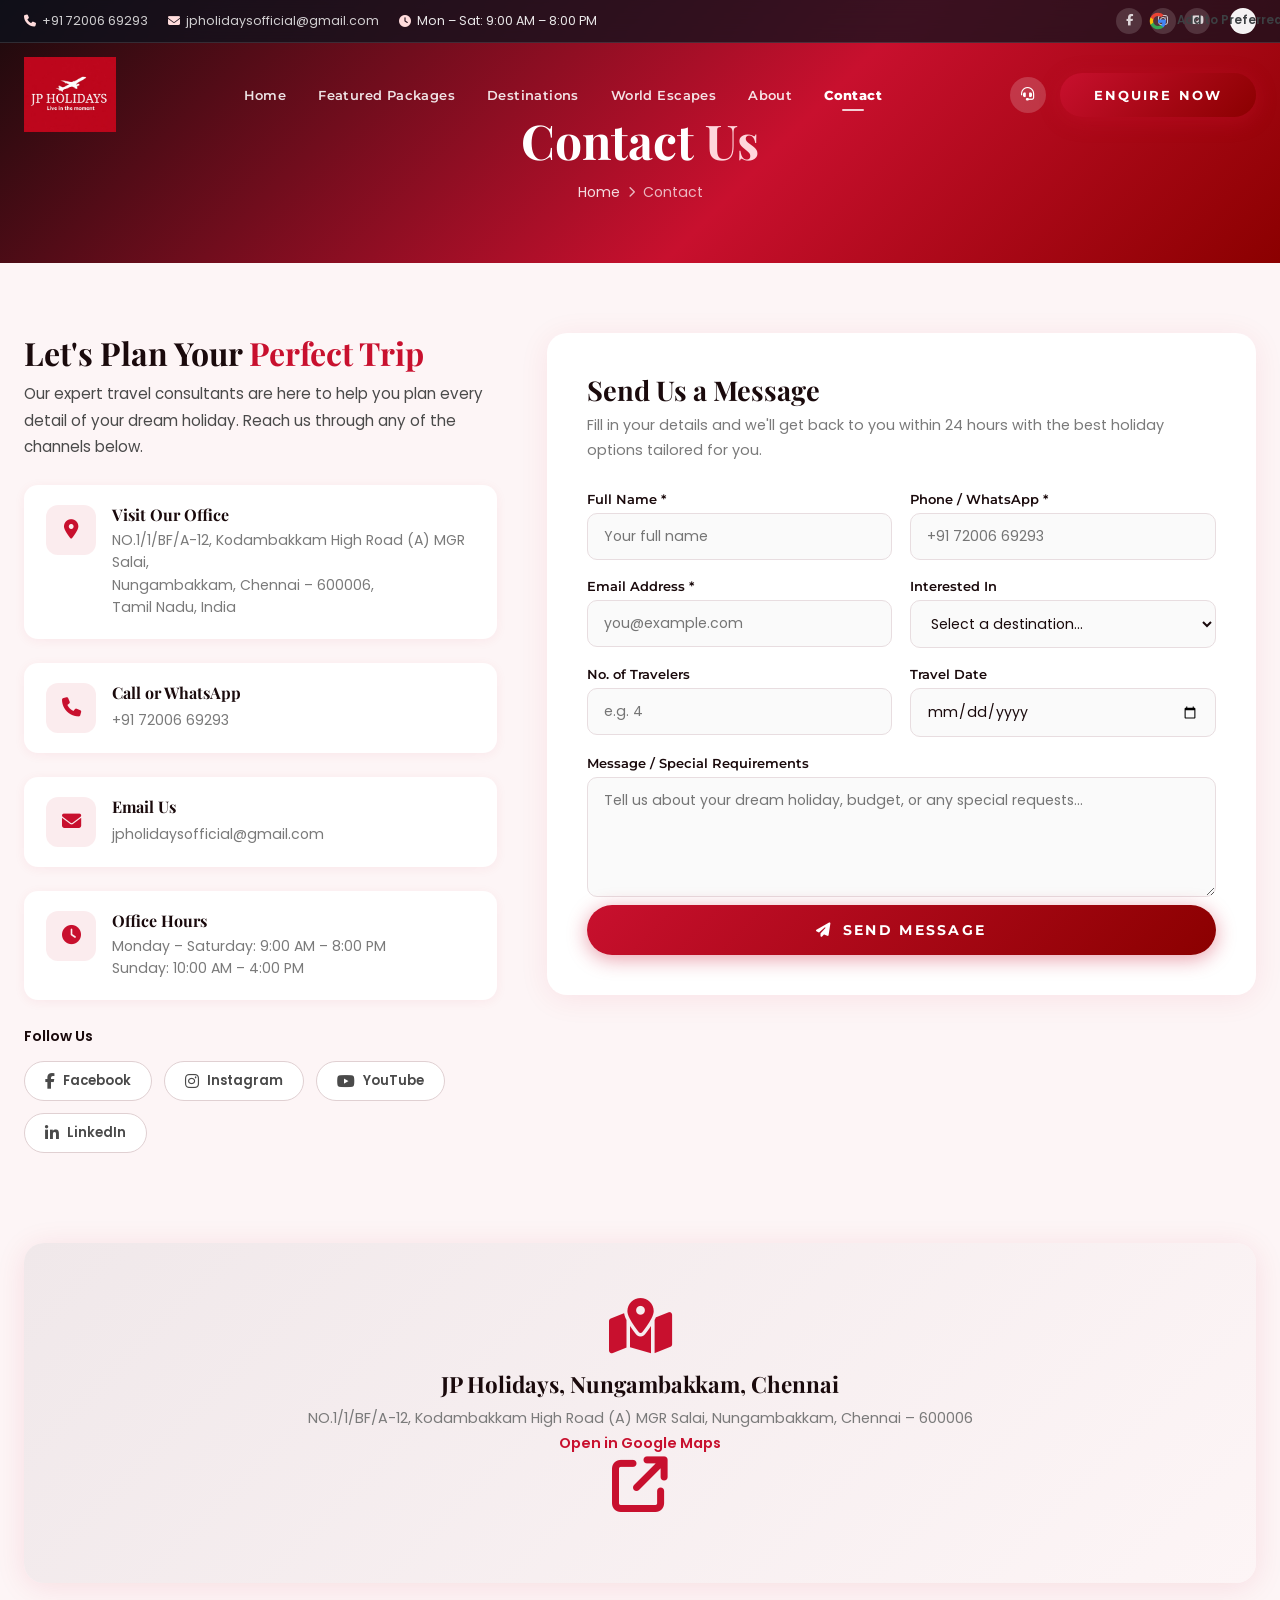
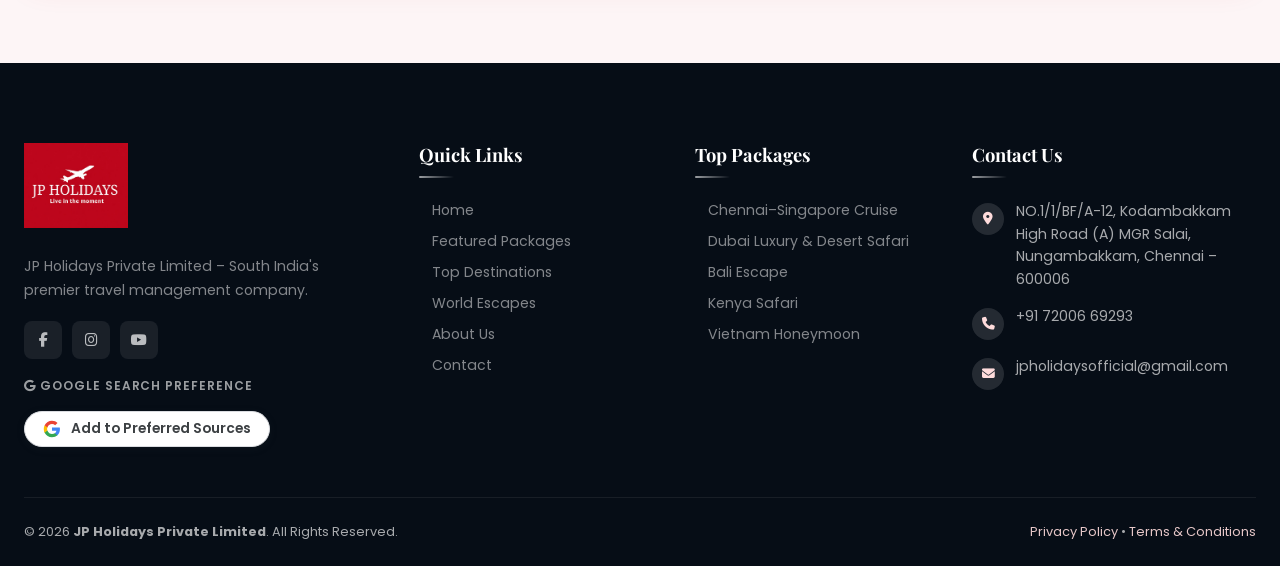
<file: contact.html>
<!DOCTYPE html>
<html lang="en">
<head>
  <meta charset="UTF-8">
  <meta name="viewport" content="width=device-width, initial-scale=1.0">
  <title>Contact JP Holidays | Book Your Dream Holiday</title>
  <meta name="description" content="Contact JP Holidays – South India's premier travel agency. Call, WhatsApp, or fill our enquiry form to plan your perfect holiday today.">
  <meta name="keywords" content="Contact JP Holidays, travel agency Chennai phone, holiday package enquiry, JP Holidays address">

  <!-- Google Search Central / Search Console & Indexing -->
  <meta name="robots" content="index, follow, max-snippet:-1, max-image-preview:large, max-video-preview:-1">
  <link rel="canonical" href="https://jpholidays.co.in/contact.html">

  <!-- Open Graph / Facebook -->
  <meta property="og:type" content="website">
  <meta property="og:url" content="https://jpholidays.co.in/contact.html">
  <meta property="og:title" content="Contact JP Holidays | Book Your Dream Holiday">
  <meta property="og:description" content="Contact JP Holidays – South India's premier travel agency. Call, WhatsApp, or fill our enquiry form to plan your perfect holiday today.">
  <meta property="og:image" content="https://jpholidays.co.in/logo.png">
  <meta property="og:site_name" content="JP Holidays">

  <!-- Twitter Card -->
  <meta name="twitter:card" content="summary_large_image">
  <meta name="twitter:url" content="https://jpholidays.co.in/contact.html">
  <meta name="twitter:title" content="Contact JP Holidays | Book Your Dream Holiday">
  <meta name="twitter:description" content="Contact JP Holidays – South India's premier travel agency. Call, WhatsApp, or fill our enquiry form to plan your perfect holiday today.">
  <meta name="twitter:image" content="https://jpholidays.co.in/logo.png">

  <!-- Favicon & App Icons (Google uses these for search result logo) -->
  <link rel="icon" type="image/png" sizes="32x32" href="logo.png">
  <link rel="icon" type="image/png" sizes="16x16" href="logo.png">
  <link rel="apple-touch-icon" sizes="180x180" href="logo.png">
  <link rel="shortcut icon" href="logo.png">
  <meta name="msapplication-TileImage" content="https://jpholidays.co.in/logo.png">
  <meta name="msapplication-TileColor" content="#C8102E">
  <meta name="theme-color" content="#C8102E">
  <link rel="preconnect" href="https://fonts.googleapis.com">
  <link rel="preconnect" href="https://fonts.gstatic.com" crossorigin>
  <link href="https://fonts.googleapis.com/css2?family=Montserrat:wght@600;700;800&family=Playfair+Display:ital,wght@0,500;0,600;0,700;1,400&family=Poppins:wght@300;400;500;600;700&display=swap" rel="stylesheet">
  <link rel="stylesheet" href="https://cdnjs.cloudflare.com/ajax/libs/font-awesome/6.5.1/css/all.min.css">
  <link rel="stylesheet" href="style.css?v=5.2">

  <!-- Google Search Central Structured Data: BreadcrumbList & ContactPage -->
  <script type="application/ld+json">
  {
    "@context": "https://schema.org",
    "@type": "BreadcrumbList",
    "itemListElement": [
      {
        "@type": "ListItem",
        "position": 1,
        "name": "Home",
        "item": "https://jpholidays.co.in/"
      },
      {
        "@type": "ListItem",
        "position": 2,
        "name": "Contact Us",
        "item": "https://jpholidays.co.in/contact.html"
      }
    ]
  }
  </script>
  <script type="application/ld+json">
  {
    "@context": "https://schema.org",
    "@type": "ContactPage",
    "name": "Contact JP Holidays",
    "description": "Contact JP Holidays for custom tour packages, flights, hotel bookings, and international holiday packages.",
    "url": "https://jpholidays.co.in/contact.html",
    "mainEntity": {
      "@type": "TravelAgency",
      "name": "JP Holidays",
      "telephone": "+917200669293",
      "email": "jpholidaysofficial@gmail.com",
      "address": {
        "@type": "PostalAddress",
        "streetAddress": "NO.1/1/BF/A-12, Kodambakkam High Road (A) MGR Salai, Nungambakkam",
        "addressLocality": "Chennai",
        "addressRegion": "Tamil Nadu",
        "postalCode": "600006",
        "addressCountry": "IN"
      },
      "openingHoursSpecification": [
        {
          "@type": "OpeningHoursSpecification",
          "dayOfWeek": ["Monday", "Tuesday", "Wednesday", "Thursday", "Friday", "Saturday"],
          "opens": "09:00",
          "closes": "20:00"
        },
        {
          "@type": "OpeningHoursSpecification",
          "dayOfWeek": "Sunday",
          "opens": "10:00",
          "closes": "16:00"
        }
      ]
    }
  }
  </script>

  <!-- Google Preferred Sources / Google Publisher Script -->
  <script async src="https://news.google.com/swg/js/v1/publisher.js"></script>
  <style>
    .page-banner { background: linear-gradient(135deg, #1A0A0C 0%, #C8102E 60%, #8B0000 100%); padding: 110px 0 60px; text-align: center; position: relative; overflow: hidden; }
    .page-banner::before { content: ''; position: absolute; inset: 0; background: url('https://images.unsplash.com/photo-1512453979798-5ea266f8880c?auto=format&fit=crop&w=1920&q=30') center/cover no-repeat; opacity: 0.12; }
    .page-banner h1 { font-size: 3rem; color: #fff; position: relative; font-family: 'Playfair Display', serif; margin-bottom: 12px; }
    .page-banner h1 span { color: #FFD6DC; }
    .breadcrumb { display: flex; align-items: center; justify-content: center; gap: 8px; color: rgba(255,255,255,0.7); font-size: 0.88rem; position: relative; }
    .breadcrumb a { color: rgba(255,255,255,0.85); }
    .breadcrumb i { font-size: 0.7rem; }

    @media (max-width: 768px) {
      .page-banner { padding: 85px 0 35px; }
      .page-banner h1 { font-size: 2rem; }
    }

    .contact-page { padding: 70px 0 90px; background: #FDF5F6; }
    .contact-layout { display: grid; grid-template-columns: 1fr 1.5fr; gap: 50px; align-items: start; }
    @media (max-width: 900px) { .contact-layout { grid-template-columns: 1fr; gap: 35px; } }
    @media (max-width: 768px) { .contact-page { padding: 45px 0 65px; } }

    /* Info Side */
    .contact-info-panel { display: flex; flex-direction: column; gap: 24px; }
    .contact-info-panel h2 { font-family: 'Playfair Display', serif; font-size: 2rem; color: #1A0A0C; margin-bottom: 8px; }
    .contact-info-panel h2 span { color: #C8102E; }
    .contact-info-panel > p { color: #7A7A7A; font-size: 0.95rem; line-height: 1.75; margin-bottom: 10px; }
    .contact-info-card { display: flex; align-items: flex-start; gap: 16px; background: #fff; border-radius: 14px; padding: 20px 22px; box-shadow: 0 2px 12px rgba(200,16,46,0.06); transition: transform 0.25s; }
    .contact-info-card:hover { transform: translateY(-4px); box-shadow: 0 8px 28px rgba(200,16,46,0.12); }
    .contact-info-icon { width: 50px; height: 50px; background: rgba(200,16,46,0.08); border-radius: 12px; display: flex; align-items: center; justify-content: center; flex-shrink: 0; }
    .contact-info-icon i { font-size: 1.2rem; color: #C8102E; }
    .contact-info-text h4 { font-family: 'Playfair Display', serif; font-size: 1rem; color: #1A0A0C; margin-bottom: 4px; }
    .contact-info-text p, .contact-info-text a { font-size: 0.88rem; color: #7A7A7A; line-height: 1.6; }
    .contact-info-text a:hover { color: #C8102E; }

    /* Social row */
    .contact-socials { display: flex; gap: 12px; flex-wrap: wrap; }
    .social-btn { display: flex; align-items: center; gap: 8px; padding: 9px 20px; border-radius: 50px; font-size: 0.82rem; font-weight: 600; transition: all 0.25s; border: 1.5px solid #e0d0d2; background: #fff; color: #4A4A4A; }
    .social-btn:hover { background: #C8102E; color: #fff; border-color: #C8102E; }
    .social-btn i { font-size: 1rem; }

    /* Form panel */
    .contact-form-panel { background: #fff; border-radius: 20px; padding: 40px; box-shadow: 0 4px 30px rgba(200,16,46,0.08); }
    @media (max-width: 768px) { .contact-form-panel { padding: 22px; border-radius: 16px; } }
    .contact-form-panel h3 { font-family: 'Playfair Display', serif; font-size: 1.7rem; color: #1A0A0C; margin-bottom: 6px; }
    .contact-form-panel > p { color: #7A7A7A; font-size: 0.9rem; margin-bottom: 28px; }
    .cf-grid { display: grid; grid-template-columns: 1fr 1fr; gap: 18px; }
    @media (max-width: 600px) { .cf-grid { grid-template-columns: 1fr; gap: 14px; } }
    .cf-group { display: flex; flex-direction: column; gap: 6px; }
    .cf-group.full { grid-column: 1 / -1; }
    .cf-group label { font-size: 0.82rem; font-weight: 600; color: #1A0A0C; font-family: 'Montserrat', sans-serif; }
    .cf-group input, .cf-group select, .cf-group textarea {
      border: 1.5px solid #e8dde0; border-radius: 10px; padding: 12px 16px;
      font-family: 'Poppins', sans-serif; font-size: 0.88rem; color: #1A0A0C;
      background: #FAFAFA; outline: none; transition: border-color 0.25s, box-shadow 0.25s;
      width: 100%;
    }
    .cf-group input:focus, .cf-group select:focus, .cf-group textarea:focus {
      border-color: #C8102E; box-shadow: 0 0 0 3px rgba(200,16,46,0.1);
    }
    .cf-group textarea { resize: vertical; min-height: 120px; }
    .cf-submit { margin-top: 8px; width: 100%; justify-content: center; font-size: 0.9rem; padding: 16px; }
    .form-success { display: none; text-align: center; padding: 30px; background: rgba(200,16,46,0.05); border-radius: 12px; border: 1px solid rgba(200,16,46,0.2); margin-top: 16px; }
    .form-success i { font-size: 2.5rem; color: #C8102E; display: block; margin-bottom: 12px; }
    .form-success h4 { font-family: 'Playfair Display', serif; font-size: 1.2rem; color: #1A0A0C; margin-bottom: 6px; }
    .form-success p { color: #7A7A7A; font-size: 0.9rem; }

    /* Map placeholder */
    .map-section { padding: 0 0 80px; background: #FDF5F6; }
    .map-wrap { border-radius: 20px; overflow: hidden; height: 340px; box-shadow: 0 4px 30px rgba(200,16,46,0.1); background: linear-gradient(135deg, #f0e8ea 0%, #fdf5f6 100%); display: flex; align-items: center; justify-content: center; }
    @media (max-width: 768px) { .map-wrap { height: 250px; } .map-section { padding: 0 0 50px; } }
    .map-placeholder { text-align: center; color: #7A7A7A; }
    .map-placeholder i { font-size: 3.5rem; color: #C8102E; margin-bottom: 16px; display: block; }
    .map-placeholder h3 { font-family: 'Playfair Display', serif; font-size: 1.4rem; color: #1A0A0C; margin-bottom: 8px; }
    .map-placeholder p { font-size: 0.9rem; }
    .map-placeholder a { color: #C8102E; font-weight: 600; }
  </style>
</head>
<body>

  <header id="header">
    <div class="top-bar">
      <div class="container">
        <div class="top-bar-left">
          <a href="tel:+917200669293"><i class="fa-solid fa-phone"></i> +91 72006 69293</a>
          <a href="mailto:jpholidaysofficial@gmail.com"><i class="fa-solid fa-envelope"></i> jpholidaysofficial@gmail.com</a>
          <span><i class="fa-solid fa-clock"></i> Mon – Sat: 9:00 AM – 8:00 PM</span>
        </div>
        <div class="top-bar-right">
          <a href="#" aria-label="Facebook"><i class="fa-brands fa-facebook-f"></i></a>
          <a href="#" aria-label="Instagram"><i class="fa-brands fa-instagram"></i></a>
          <a href="#" aria-label="YouTube"><i class="fa-brands fa-youtube"></i></a>
          <div class="top-bar-google-pref">
            <a href="https://www.google.com/preferences/source?q=https%3A%2F%2Fjpholidays.co.in" target="_blank" rel="noopener noreferrer" class="google-preferred-source-badge" title="Add JP Holidays to Google Preferred Sources">
              <svg class="google-g-icon" viewBox="0 0 24 24">
                <path fill="#4285F4" d="M22.56 12.25c0-.78-.07-1.53-.2-2.25H12v4.26h5.92c-.26 1.37-1.04 2.53-2.21 3.31v2.77h3.57c2.08-1.92 3.28-4.74 3.28-8.09z"/>
                <path fill="#34A853" d="M12 23c2.97 0 5.46-.98 7.28-2.66l-3.57-2.77c-.98.66-2.23 1.06-3.71 1.06-2.86 0-5.29-1.93-6.16-4.53H2.18v2.84C3.99 20.53 7.7 23 12 23z"/>
                <path fill="#FBBC05" d="M5.84 14.09c-.22-.66-.35-1.36-.35-2.09s.13-1.43.35-2.09V7.06H2.18C1.43 8.55 1 10.22 1 12s.43 3.45 1.18 4.94l2.85-2.22.81-.63z"/>
                <path fill="#EA4335" d="M12 5.38c1.62 0 3.06.56 4.21 1.64l3.15-3.15C17.45 2.09 14.97 1 12 1 7.7 1 3.99 3.47 2.18 7.06l3.66 2.84c.87-2.6 3.3-4.52 6.16-4.52z"/>
              </svg>
              <span>Add to Preferred Sources</span>
            </a>
          </div>
        </div>
      </div>
    </div>
    <div class="header-nav-wrapper">
      <div class="container">
        <div class="header-main">
          <a href="index.html" class="brand-logo"><img src="logo.png" alt="JP Holidays" class="site-logo-img"></a>
          <nav class="main-nav">
            <a href="index.html">Home</a>
            <a href="packages.html">Featured Packages</a>
            <a href="destinations.html">Destinations</a>
            <a href="world-escapes.html">World Escapes</a>
            <a href="about.html">About</a>
            <a href="contact.html" class="active">Contact</a>
          </nav>
          <div class="header-cta">
            <div class="header-phone"><i class="fa-solid fa-headset"></i></div>
            <button type="button" class="btn btn-primary open-enquiry-btn" data-place="Custom / Other Destination">Enquire Now</button>
            <button class="mobile-toggle" aria-label="Toggle navigation"><span></span><span></span><span></span></button>
          </div>
        </div>
      </div>
    </div>
  </header>

  <section class="page-banner">
    <div class="container">
      <h1>Contact <span>Us</span></h1>
      <div class="breadcrumb"><a href="index.html">Home</a><i class="fa-solid fa-chevron-right"></i><span>Contact</span></div>
    </div>
  </section>

  <section class="contact-page">
    <div class="container">
      <div class="contact-layout">

        <!-- Left Info Panel -->
        <div class="contact-info-panel">
          <div>
            <h2>Let's Plan Your <span>Perfect Trip</span></h2>
            <p>Our expert travel consultants are here to help you plan every detail of your dream holiday. Reach us through any of the channels below.</p>
          </div>

          <div class="contact-info-card">
            <div class="contact-info-icon"><i class="fa-solid fa-location-dot"></i></div>
            <div class="contact-info-text">
              <h4>Visit Our Office</h4>
              <p>NO.1/1/BF/A-12, Kodambakkam High Road (A) MGR Salai,<br>Nungambakkam, Chennai – 600006,<br>Tamil Nadu, India</p>
            </div>
          </div>

          <div class="contact-info-card">
            <div class="contact-info-icon"><i class="fa-solid fa-phone"></i></div>
            <div class="contact-info-text">
              <h4>Call or WhatsApp</h4>
              <a href="tel:+917200669293">+91 72006 69293</a>
            </div>
          </div>

          <div class="contact-info-card">
            <div class="contact-info-icon"><i class="fa-solid fa-envelope"></i></div>
            <div class="contact-info-text">
              <h4>Email Us</h4>
              <a href="mailto:jpholidaysofficial@gmail.com">jpholidaysofficial@gmail.com</a>
            </div>
          </div>

          <div class="contact-info-card">
            <div class="contact-info-icon"><i class="fa-solid fa-clock"></i></div>
            <div class="contact-info-text">
              <h4>Office Hours</h4>
              <p>Monday – Saturday: 9:00 AM – 8:00 PM<br>Sunday: 10:00 AM – 4:00 PM</p>
            </div>
          </div>

          <div>
            <p style="font-weight:600;margin-bottom:12px;color:#1A0A0C;font-size:0.9rem;">Follow Us</p>
            <div class="contact-socials">
              <a href="#" class="social-btn"><i class="fa-brands fa-facebook-f"></i> Facebook</a>
              <a href="#" class="social-btn"><i class="fa-brands fa-instagram"></i> Instagram</a>
              <a href="#" class="social-btn"><i class="fa-brands fa-youtube"></i> YouTube</a>
              <a href="#" class="social-btn"><i class="fa-brands fa-linkedin-in"></i> LinkedIn</a>
            </div>
          </div>
        </div>

        <!-- Right Form Panel -->
        <div class="contact-form-panel">
          <h3>Send Us a Message</h3>
          <p>Fill in your details and we'll get back to you within 24 hours with the best holiday options tailored for you.</p>
          <form id="contactForm" onsubmit="handleContactSubmit(event)">
            <div class="cf-grid">
              <div class="cf-group">
                <label for="cf-name">Full Name *</label>
                <input type="text" id="cf-name" placeholder="Your full name" required>
              </div>
              <div class="cf-group">
                <label for="cf-phone">Phone / WhatsApp *</label>
                <input type="tel" id="cf-phone" placeholder="+91 72006 69293" required>
              </div>
              <div class="cf-group">
                <label for="cf-email">Email Address *</label>
                <input type="email" id="cf-email" placeholder="you@example.com" required>
              </div>
              <div class="cf-group">
                <label for="cf-dest">Interested In</label>
                <select id="cf-dest">
                  <option value="">Select a destination...</option>
                  <option>Premium Shirdi Spiritual Journey</option>
                  <option>Vietnam Grand Escape</option>
                  <option>Hong Kong + Macau + Pattaya (6N/7D)</option>
                  <option>Lakshadweep Island Escape</option>
                  <option>Malaysia Family Escape</option>
                  <option>Dubai Family Escape 2026</option>
                  <option>Azerbaijan Group Tour (We Love Baku)</option>
                  <option>Singapore &amp; Kuala Lumpur Escape</option>
                  <option>Munnar Hill Escape</option>
                  <option>Vagamon Group Escape 2026</option>
                  <option>Valparai Group Escape</option>
                  <option>Maldives Year-End Special</option>
                  <option>Sacred Pilgrimage (Varanasi - Ayodhya - Gaya)</option>
                  <option>Japan Golden Route 2026</option>
                  <option>Spain &amp; Portugal Escape</option>
                  <option>Phuket Escape 5-Star Luxury</option>
                  <option>Kuala Lumpur Girls' Getaway</option>
                  <option>The Grand Kashmir &amp; Vaishno Devi Katra Tour</option>
                  <option>Singapore • Malaysia • Vietnam Family Escape</option>
                  <option>Luxury Char Dham Heli Yatra</option>
                  <option>Majestic Meghalaya Tour</option>
                  <option>Andaman Island Escape – Standard (Sundazee + Silver Pearl)</option>
                  <option>Andaman Island Escape – Elite (TSG Blue + TSG Auro)</option>
                  <option>Bhutan Himalayan Escape</option>
                  <option>Finland &amp; Norway Arctic Luxury</option>
                  <option>Chennai – Singapore Cruise</option>
                  <option>Dubai Luxury &amp; Desert Safari</option>
                  <option>Bali Escape</option>
                  <option>Kenya Safari</option>
                  <option>Vietnam Honeymoon</option>
                  <option>Maldives Resort</option>
                  <option>Hong Kong &amp; Macau Special</option>
                  <option>Custom Holiday Package</option>
                </select>
              </div>
              <div class="cf-group">
                <label for="cf-adults">No. of Travelers</label>
                <input type="number" id="cf-adults" min="1" placeholder="e.g. 4">
              </div>
              <div class="cf-group">
                <label for="cf-date">Travel Date</label>
                <input type="date" id="cf-date">
              </div>
              <div class="cf-group full">
                <label for="cf-msg">Message / Special Requirements</label>
                <textarea id="cf-msg" placeholder="Tell us about your dream holiday, budget, or any special requests..."></textarea>
              </div>
            </div>
            <button type="submit" class="btn btn-primary cf-submit"><i class="fa-solid fa-paper-plane"></i> Send Message</button>
          </form>
          <div class="form-success" id="formSuccess">
            <i class="fa-solid fa-circle-check"></i>
            <h4>Message Sent Successfully!</h4>
            <p>Thank you for reaching out. Our travel expert will contact you within 24 hours with a personalized holiday plan.</p>
          </div>
        </div>

      </div>
    </div>
  </section>

  <!-- Map Section -->
  <section class="map-section">
    <div class="container">
      <div class="map-wrap">
        <div class="map-placeholder">
          <i class="fa-solid fa-map-location-dot"></i>
          <h3>JP Holidays, Nungambakkam, Chennai</h3>
          <p>NO.1/1/BF/A-12, Kodambakkam High Road (A) MGR Salai, Nungambakkam, Chennai – 600006<br>
          <a href="https://maps.google.com" target="_blank">Open in Google Maps <i class="fa-solid fa-arrow-up-right-from-square"></i></a></p>
        </div>
      </div>
    </div>
  </section>

  <footer class="footer">
    <div class="container">
      <div class="footer-grid">
        <div class="footer-col footer-about">
          <a href="index.html" class="brand-logo" style="display:inline-block;margin-bottom:20px;"><img src="logo.png" alt="JP Holidays" class="site-logo-img footer-logo"></a>
          <p>JP Holidays Private Limited – South India's premier travel management company.</p>
          <div class="footer-social">
            <a href="#" aria-label="Facebook"><i class="fa-brands fa-facebook-f"></i></a>
            <a href="#" aria-label="Instagram"><i class="fa-brands fa-instagram"></i></a>
            <a href="#" aria-label="YouTube"><i class="fa-brands fa-youtube"></i></a>
          </div>
          <div class="footer-google-pref">
            <span class="pref-label"><i class="fa-brands fa-google"></i> Google Search Preference</span>
            <div google-add-preferred-source-btn data-theme="light"></div>
            <a href="https://www.google.com/preferences/source?q=https%3A%2F%2Fjpholidays.co.in" target="_blank" rel="noopener noreferrer" class="google-preferred-source-badge" title="Add JP Holidays to Google Preferred Sources">
              <svg class="google-g-icon" viewBox="0 0 24 24">
                <path fill="#4285F4" d="M22.56 12.25c0-.78-.07-1.53-.2-2.25H12v4.26h5.92c-.26 1.37-1.04 2.53-2.21 3.31v2.77h3.57c2.08-1.92 3.28-4.74 3.28-8.09z"/>
                <path fill="#34A853" d="M12 23c2.97 0 5.46-.98 7.28-2.66l-3.57-2.77c-.98.66-2.23 1.06-3.71 1.06-2.86 0-5.29-1.93-6.16-4.53H2.18v2.84C3.99 20.53 7.7 23 12 23z"/>
                <path fill="#FBBC05" d="M5.84 14.09c-.22-.66-.35-1.36-.35-2.09s.13-1.43.35-2.09V7.06H2.18C1.43 8.55 1 10.22 1 12s.43 3.45 1.18 4.94l2.85-2.22.81-.63z"/>
                <path fill="#EA4335" d="M12 5.38c1.62 0 3.06.56 4.21 1.64l3.15-3.15C17.45 2.09 14.97 1 12 1 7.7 1 3.99 3.47 2.18 7.06l3.66 2.84c.87-2.6 3.3-4.52 6.16-4.52z"/>
              </svg>
              <span>Add to Preferred Sources</span>
            </a>
          </div>
        </div>
        <div class="footer-col">
          <h4>Quick Links</h4>
          <ul>
            <li><a href="index.html">Home</a></li>
            <li><a href="packages.html">Featured Packages</a></li>
            <li><a href="destinations.html">Top Destinations</a></li>
            <li><a href="world-escapes.html">World Escapes</a></li>
            <li><a href="about.html">About Us</a></li>
            <li><a href="contact.html">Contact</a></li>
          </ul>
        </div>
        <div class="footer-col">
          <h4>Top Packages</h4>
          <ul>
            <li><a href="packages.html">Chennai–Singapore Cruise</a></li>
            <li><a href="packages.html">Dubai Luxury &amp; Desert Safari</a></li>
            <li><a href="world-escapes.html">Bali Escape</a></li>
            <li><a href="world-escapes.html">Kenya Safari</a></li>
            <li><a href="world-escapes.html">Vietnam Honeymoon</a></li>
          </ul>
        </div>
        <div class="footer-col footer-contact">
          <h4>Contact Us</h4>
          <ul>
            <li><i class="fa-solid fa-location-dot"></i><span>NO.1/1/BF/A-12, Kodambakkam High Road (A) MGR Salai, Nungambakkam, Chennai – 600006</span></li>
            <li><i class="fa-solid fa-phone"></i><span>+91 72006 69293</span></li>
            <li><i class="fa-solid fa-envelope"></i><span>jpholidaysofficial@gmail.com</span></li>
          </ul>
        </div>
      </div>
      <div class="footer-bottom">
        <div>&copy; 2026 <strong>JP Holidays Private Limited</strong>. All Rights Reserved.</div>
        <div><a href="#">Privacy Policy</a> &bull; <a href="#">Terms & Conditions</a></div>
      </div>
    </div>
  </footer>

  <button class="back-to-top" aria-label="Back to top"><i class="fa-solid fa-arrow-up"></i></button>
  <script src="script.js?v=5.2"></script>
  <script>
    function handleContactSubmit(e) {
      e.preventDefault();
      const name      = document.getElementById('cf-name').value.trim();
      const phone     = document.getElementById('cf-phone').value.trim();
      const email     = document.getElementById('cf-email').value.trim();
      const destRaw   = document.getElementById('cf-dest').value.trim();
      const travelers = document.getElementById('cf-adults').value.trim();
      const date      = document.getElementById('cf-date').value.trim();
      const msg       = document.getElementById('cf-msg').value.trim();

      // Strip any price / currency text before sending to admin (e.g. "₹76,340", "USD 2,250")
      const dest = destRaw
        .replace(/\s*[-–—|]\s*(?:₹|rs\.?|inr|usd|\$)\s*[\d,.]+/gi, '')
        .replace(/\(\s*(?:₹|rs\.?|inr|usd|\$)\s*[\d,.]+\s*\|\s*/gi, '(')
        .replace(/\s*[-–—]\s*(?:₹|rs\.?|inr|usd|\$)\s*[\d,.]+/gi, '')
        .replace(/\s*\(\s*(?:₹|rs\.?|inr|usd|\$)\s*[\d,.]+\s*\)/gi, '')
        .replace(/(?:₹|rs\.?|inr|usd|\$)\s*[\d,.]+/gi, '')
        .replace(/\(\s*\)/g, '').replace(/\s*[-–—|]\s*$/g, '').replace(/\s{2,}/g, ' ').trim();

      // Build WhatsApp message for Admin — no price field included
      let waMsg = `*New Enquiry – JP Holidays*\n\n`;
      waMsg += `*Name:* ${name}\n`;
      waMsg += `*Phone:* ${phone}\n`;
      waMsg += `*Email:* ${email}\n`;
      if (dest)      waMsg += `*Interested In:* ${dest}\n`;
      if (travelers) waMsg += `*No. of Travelers:* ${travelers}\n`;
      if (date)      waMsg += `*Travel Date:* ${date}\n`;
      if (msg)       waMsg += `*Message:* ${msg}\n`;

      // Open WhatsApp with the message
      const waNumber = '917200669293';
      const waUrl = `https://wa.me/${waNumber}?text=${encodeURIComponent(waMsg)}`;
      window.open(waUrl, '_blank');

      document.getElementById('contactForm').style.display = 'none';
      document.getElementById('formSuccess').style.display = 'block';
    }
  </script>
</body>
</html>
</file>
<file: style.css>
/* ===== JP HOLIDAYS — PREMIUM TRAVEL WEBSITE v6.0 (Red & White Theme) ===== */

/* --- Design Tokens --- */
:root {
  --primary: #C8102E;
  --primary-dark: #8B0000;
  --primary-light: #E8244A;
  --accent: #FFFFFF;
  --accent-dark: #C8102E;
  --accent-hover: #f0f0f0;
  --accent-gradient: linear-gradient(135deg, #C8102E 0%, #8B0000 100%);
  --orange: #E8244A;
  --white: #FFFFFF;
  --off-white: #FDF5F6;
  --light-grey: #F0E8EA;
  --grey: #7A7A7A;
  --dark: #1A0A0C;
  --text-body: #4A4A4A;
  --shadow-sm: 0 4px 20px rgba(0,0,0,0.07);
  --shadow-md: 0 12px 35px rgba(0,0,0,0.13);
  --shadow-lg: 0 24px 70px rgba(0,0,0,0.2);
  --shadow-gold: 0 8px 32px rgba(200,16,46,0.35);
  --shadow-card: 0 2px 12px rgba(200,16,46,0.06), 0 8px 32px rgba(200,16,46,0.04);
  --radius: 18px;
  --radius-sm: 12px;
  --radius-xs: 8px;
  --transition: all 0.38s cubic-bezier(0.4, 0, 0.2, 1);
  --transition-fast: all 0.22s ease;
  --heading-font: 'Playfair Display', Georgia, serif;
  --body-font: 'Poppins', 'Segoe UI', sans-serif;
  --accent-font: 'Montserrat', sans-serif;
}

/* --- Reset & Base --- */
*, *::before, *::after { margin: 0; padding: 0; box-sizing: border-box; }
html { scroll-behavior: smooth; font-size: 16px; width: 100%; overflow-x: hidden; }
body {
  font-family: var(--body-font);
  color: var(--text-body);
  background: var(--white);
  overflow-x: hidden;
  width: 100%;
  -webkit-font-smoothing: antialiased;
  -webkit-overflow-scrolling: touch;
}
img { max-width: 100%; height: auto; display: block; }
a { text-decoration: none; color: inherit; transition: var(--transition-fast); }
ul { list-style: none; }
button { cursor: pointer; border: none; outline: none; font-family: inherit; }
h1, h2, h3, h4, h5, h6 { font-family: var(--heading-font); color: var(--dark); line-height: 1.25; }
p { line-height: 1.75; font-size: 0.95rem; }
section { position: relative; }

.container {
  width: 100%;
  max-width: 1360px;
  margin: 0 auto;
  padding: 0 24px;
}

/* --- Utility --- */
.section-header { text-align: center; margin-bottom: 55px; }
.section-header .subtitle {
  font-family: var(--accent-font);
  font-size: 0.75rem;
  font-weight: 700;
  text-transform: uppercase;
  letter-spacing: 0.3em;
  color: var(--primary);
  display: inline-flex;
  align-items: center;
  gap: 12px;
  margin-bottom: 14px;
  padding: 7px 18px;
  background: rgba(200,16,46,0.08);
  border-radius: 50px;
  border: 1px solid rgba(200,16,46,0.25);
}
.section-header .subtitle::before,
.section-header .subtitle::after {
  content: '';
  width: 22px;
  height: 1.5px;
  background: var(--accent-gradient);
  border-radius: 2px;
}
.section-header h2 { font-size: 2.7rem; font-weight: 700; margin-bottom: 16px; color: var(--dark); }
.section-header p { max-width: 580px; margin: 0 auto; color: var(--grey); font-size: 1rem; }

/* --- Buttons --- */
.btn {
  display: inline-flex;
  align-items: center;
  gap: 10px;
  padding: 14px 34px;
  font-family: var(--accent-font);
  font-size: 0.82rem;
  font-weight: 700;
  text-transform: uppercase;
  letter-spacing: 0.16em;
  border-radius: 50px;
  transition: var(--transition);
  position: relative;
  overflow: hidden;
  white-space: nowrap;
}
.btn::after {
  content: '';
  position: absolute;
  top: 50%; left: 50%;
  width: 0; height: 0;
  background: rgba(255,255,255,0.18);
  border-radius: 50%;
  transform: translate(-50%, -50%);
  transition: width 0.65s, height 0.65s;
}
.btn:hover::after { width: 420px; height: 420px; }

.btn-primary {
  background: var(--accent-gradient);
  color: var(--white);
  box-shadow: 0 4px 20px rgba(200,16,46,0.4);
}
.btn-primary:hover {
  background: var(--primary-dark);
  color: var(--white);
  box-shadow: var(--shadow-md);
  transform: translateY(-3px);
}

.btn-outline {
  background: transparent;
  border: 2px solid rgba(255,255,255,0.85);
  color: var(--white);
  backdrop-filter: blur(5px);
}
.btn-outline:hover {
  background: var(--white);
  color: var(--primary);
  border-color: var(--white);
  transform: translateY(-3px);
}

.btn-dark {
  background: var(--primary);
  color: var(--white);
}
.btn-dark:hover {
  background: var(--primary-dark);
  color: var(--white);
  box-shadow: var(--shadow-gold);
  transform: translateY(-3px);
}

/* ===== HEADER & TOP BAR ===== */
#header {
  position: fixed;
  top: 0; left: 0; right: 0;
  z-index: 1000;
  display: flex;
  flex-direction: column;
  background: transparent;
  backdrop-filter: none;
  -webkit-backdrop-filter: none;
  box-shadow: none;
  transition: var(--transition);
  border-bottom: 1px solid transparent;
}

.top-bar {
  background: rgba(12, 18, 28, 0.75);
  backdrop-filter: blur(10px);
  -webkit-backdrop-filter: blur(10px);
  color: rgba(255,255,255,0.9);
  padding: 8px 0;
  font-size: 0.78rem;
  border-bottom: 1px solid rgba(255,255,255,0.12);
  transition: var(--transition);
}
.top-bar .container { display: flex; justify-content: space-between; align-items: center; }
.top-bar-left { display: flex; gap: 20px; align-items: center; }
.top-bar-left a { display: flex; align-items: center; gap: 6px; color: rgba(255,255,255,0.8); }
.top-bar-left a:hover { color: rgba(255,255,255,1); text-decoration: underline; }
.top-bar-left i { color: rgba(255,220,220,1); font-size: 0.75rem; }
.top-bar-left span { display: flex; align-items: center; gap: 6px; }
.top-bar-right { display: flex; gap: 8px; align-items: center; }
.top-bar-right a {
  width: 26px; height: 26px;
  display: flex; align-items: center; justify-content: center;
  border-radius: 50%;
  background: rgba(255,255,255,0.15);
  color: rgba(255,255,255,0.8);
  font-size: 0.72rem;
  transition: var(--transition);
}
.top-bar-right a:hover { background: var(--white); color: var(--primary); }

.header-nav-wrapper {
  padding: 14px 0;
  transition: var(--transition);
}
#header.scrolled {
  background: rgba(15, 23, 36, 0.96);
  backdrop-filter: blur(16px);
  -webkit-backdrop-filter: blur(16px);
  box-shadow: 0 4px 25px rgba(0,0,0,0.35);
  border-bottom: 1px solid rgba(255,255,255,0.1);
}
#header.nav-open,
#header.nav-open.scrolled {
  backdrop-filter: none !important;
  -webkit-backdrop-filter: none !important;
  box-shadow: none !important;
  background: transparent !important;
}
#header.scrolled .header-nav-wrapper { padding: 10px 0; }

.header-main {
  display: flex;
  align-items: center;
  justify-content: space-between;
}

.brand-logo {
  display: flex;
  align-items: center;
  text-decoration: none;
}
.site-logo-img {
  height: 75px;
  width: auto;
  border-radius: 0;
  box-shadow: none;
  border: none;
  background: transparent;
  transition: transform 0.3s ease;
  object-fit: contain;
}
.site-logo-img:hover {
  transform: scale(1.03);
}
#header.scrolled .site-logo-img {
  height: 62px;
}
.site-logo-img.footer-logo {
  height: 85px;
  box-shadow: none;
  border-radius: 0;
}

/* ===== MAIN NAV & DROPDOWNS ===== */
.main-nav { display: flex; align-items: center; gap: 2px; }
.main-nav > a,
.nav-item > a {
  padding: 10px 15px;
  color: rgba(255,255,255,0.88);
  font-size: 0.84rem;
  font-weight: 600;
  font-family: var(--accent-font);
  letter-spacing: 0.03em;
  border-radius: var(--radius-xs);
  transition: var(--transition-fast);
  position: relative;
  display: inline-flex;
  align-items: center;
  gap: 6px;
}
.main-nav > a::after,
.nav-item > a::after {
  content: '';
  position: absolute;
  bottom: 2px; left: 50%;
  width: 0; height: 2px;
  background: rgba(255,255,255,0.8);
  border-radius: 2px;
  transition: var(--transition);
  transform: translateX(-50%);
}
.main-nav > a:hover,
.nav-item:hover > a { color: var(--white); background: rgba(255,255,255,0.1); }
.main-nav > a:hover::after,
.main-nav > a.active::after,
.nav-item:hover > a::after { width: 22px; }
.main-nav > a.active { color: var(--white); font-weight: 800; }

.dropdown-arrow { font-size: 0.65rem; transition: transform 0.3s ease; opacity: 0.7; }
.nav-item.dropdown:hover .dropdown-arrow { transform: rotate(180deg); color: var(--white); opacity: 1; }

/* Dropdown */
.nav-item.dropdown { position: relative; }
.dropdown-menu {
  position: absolute;
  top: calc(100% + 10px);
  left: 0;
  background: rgba(255,255,255,0.98);
  color: var(--dark);
  border-radius: var(--radius-sm);
  box-shadow: 0 8px 16px rgba(0,0,0,0.08), 0 24px 56px rgba(0,0,0,0.22);
  border-top: 3px solid;
  border-image: linear-gradient(90deg, #C8102E, #8B0000) 1;
  opacity: 0;
  visibility: hidden;
  transform: translateY(12px) scale(0.97);
  transform-origin: top left;
  transition: all 0.28s cubic-bezier(0.4, 0, 0.2, 1);
  z-index: 1050;
  min-width: 240px;
  backdrop-filter: blur(12px);
}
.nav-item.dropdown:hover .dropdown-menu {
  opacity: 1;
  visibility: visible;
  transform: translateY(0) scale(1);
}

/* Mega Grid Dropdown */
.dropdown-menu .dropdown-grid { display: flex; gap: 28px; padding: 22px 24px; width: 480px; }
.dropdown-col { flex: 1; }
.dropdown-col h4 {
  font-family: var(--accent-font);
  font-size: 0.72rem;
  font-weight: 700;
  text-transform: uppercase;
  letter-spacing: 0.12em;
  color: var(--primary);
  padding-bottom: 10px;
  margin-bottom: 12px;
  border-bottom: 1px solid var(--light-grey);
  display: flex; align-items: center; gap: 8px;
}
.dropdown-col h4 i { color: var(--primary); }
.dropdown-col a {
  display: flex; align-items: center; gap: 8px;
  padding: 7px 0;
  font-size: 0.82rem;
  color: #444;
  transition: var(--transition-fast);
}
.dropdown-col a i { font-size: 0.62rem; color: var(--primary); transition: transform 0.2s ease; }
.dropdown-col a:hover { color: var(--primary); font-weight: 600; padding-left: 5px; }
.dropdown-col a:hover i { transform: translateX(3px); }

/* Single Col Dropdown */
.dropdown-menu.single-col { padding: 10px 0; min-width: 238px; }
.dropdown-menu.single-col a {
  display: flex; align-items: center; gap: 12px;
  padding: 10px 20px;
  font-size: 0.84rem;
  color: #333;
  transition: var(--transition-fast);
}
.dropdown-menu.single-col a i { color: var(--primary); font-size: 0.85rem; width: 16px; }
.dropdown-menu.single-col a:hover { background: var(--off-white); color: var(--primary); padding-left: 26px; }

.header-cta { display: flex; align-items: center; gap: 14px; }
.header-phone {
  display: flex; align-items: center; gap: 8px;
  color: var(--white); font-weight: 600; font-size: 0.88rem;
}
.header-phone i {
  width: 36px; height: 36px;
  background: rgba(255,255,255,0.18);
  border-radius: 50%;
  display: flex; align-items: center; justify-content: center;
  color: var(--white); font-size: 0.85rem;
}

.mobile-toggle {
  display: none;
  flex-direction: column;
  gap: 5px;
  background: none;
  padding: 5px;
}
.mobile-toggle span {
  width: 28px; height: 2.5px;
  background: var(--white);
  border-radius: 3px;
  transition: var(--transition);
}
.mobile-toggle.active span:nth-child(1) { transform: rotate(45deg) translate(5px, 5px); }
.mobile-toggle.active span:nth-child(2) { opacity: 0; }
.mobile-toggle.active span:nth-child(3) { transform: rotate(-45deg) translate(5px, -5px); }

/* ===== HERO SECTION ===== */
.hero {
  position: relative;
  min-height: 600px;
  height: 85vh;
  max-height: 820px;
  overflow: hidden;
}
.hero-slider { position: relative; width: 100%; height: 100%; }
.hero-slide {
  position: absolute; inset: 0;
  opacity: 0;
  visibility: hidden;
  pointer-events: none;
  transition: opacity 0.8s ease, visibility 0.8s ease;
  z-index: 1;
}
.hero-slide.active {
  opacity: 1;
  visibility: visible;
  pointer-events: auto;
  z-index: 2;
}
.hero-slide img { width: 100%; height: 100%; object-fit: cover; }
.hero-overlay {
  position: absolute; inset: 0;
  background: linear-gradient(180deg, rgba(0, 0, 0, 0.55) 0%, rgba(0, 0, 0, 0.25) 50%, rgba(0, 0, 0, 0.65) 100%);
}
.hero-content {
  position: absolute; inset: 0;
  display: flex; flex-direction: column;
  justify-content: center; align-items: center;
  text-align: center; padding: 0 20px; z-index: 2;
}
.hero-badge {
  display: inline-flex; align-items: center; gap: 8px;
  padding: 8px 22px;
  background: rgba(255,255,255,0.15);
  border: 1px solid rgba(255,255,255,0.45);
  border-radius: 50px;
  color: var(--white);
  font-size: 0.78rem; font-weight: 700;
  font-family: var(--accent-font);
  text-transform: uppercase; letter-spacing: 0.18em;
  margin-bottom: 28px;
  backdrop-filter: blur(12px);
  animation: fadeInDown 0.8s ease forwards, floatBadge 4s ease-in-out 1s infinite;
}
.hero-content h1 {
  font-size: 4.2rem; color: var(--white);
  font-weight: 700; line-height: 1.12;
  max-width: 820px; margin-bottom: 20px;
  animation: fadeInUp 1s ease 0.2s forwards; opacity: 0;
}
.hero-content h1 span { color: #FFFFFF; text-shadow: 0 2px 20px rgba(0, 0, 0, 0.6); }
.hero-content p {
  font-size: 1.15rem; color: rgba(255,255,255,0.8);
  max-width: 560px; margin-bottom: 38px;
  animation: fadeInUp 1s ease 0.4s forwards; opacity: 0;
}
.hero-buttons {
  display: flex; gap: 16px;
  animation: fadeInUp 1s ease 0.6s forwards; opacity: 0;
}

.hero-nav {
  position: absolute; bottom: 40px; left: 50%;
  transform: translateX(-50%);
  display: flex; gap: 10px; z-index: 5;
}
.hero-dot {
  width: 12px; height: 12px;
  border-radius: 50%;
  background: rgba(255,255,255,0.3);
  border: none; cursor: pointer;
  transition: var(--transition);
}
.hero-dot.active {
  background: var(--white);
  width: 35px; border-radius: 6px;
}

.hero-scroll {
  position: absolute; bottom: 30px; right: 40px;
  z-index: 5; display: flex; flex-direction: column;
  align-items: center; gap: 8px;
  color: rgba(255,255,255,0.6); font-size: 0.7rem;
  text-transform: uppercase; letter-spacing: 0.2em;
  animation: bounce 2s infinite;
}
.hero-scroll i { font-size: 1.2rem; }

/* ===== SEARCH BAR ===== */
.search-section { position: relative; z-index: 10; margin-top: -50px; padding: 0 20px; }
.search-bar {
  max-width: 1100px; margin: 0 auto;
  background: var(--white);
  border-radius: var(--radius);
  box-shadow: var(--shadow-lg);
  padding: 22px 30px;
  display: flex; align-items: flex-end; gap: 15px;
}
.search-group { flex: 1; display: flex; flex-direction: column; gap: 6px; }
.search-group label {
  font-size: 0.72rem; font-weight: 600;
  text-transform: uppercase; letter-spacing: 0.1em;
  color: var(--grey); font-family: var(--accent-font);
}
.search-group input, .search-group select {
  border: 2px solid var(--light-grey);
  border-radius: var(--radius-xs);
  padding: 12px 15px; font-size: 0.9rem;
  font-family: var(--body-font); color: var(--dark);
  background: var(--off-white);
  transition: var(--transition-fast); width: 100%;
}
.search-group input:focus, .search-group select:focus {
  border-color: var(--primary); outline: none;
  background: var(--white);
  box-shadow: 0 0 0 4px rgba(200,16,46,0.1);
}
.search-btn {
  background: var(--accent-gradient);
  color: var(--white);
  padding: 14px 35px; font-family: var(--accent-font);
  font-weight: 700; font-size: 0.85rem;
  text-transform: uppercase; letter-spacing: 0.1em;
  border-radius: 50px; transition: var(--transition);
  white-space: nowrap; display: flex; align-items: center; gap: 8px;
  box-shadow: 0 4px 18px rgba(200,16,46,0.35);
}
.search-btn:hover {
  background: var(--primary-dark); color: var(--white);
  transform: translateY(-2px); box-shadow: var(--shadow-md);
}

/* ===== TOUR CATEGORIES (FEATURED CARDS TOP OPTIONS) ===== */
.tour-categories {
  padding: 60px 0 25px;
  background: var(--white);
}

.categories-grid-wrapper {
  display: flex;
  flex-direction: column;
  gap: 22px;
}

.categories-row {
  display: grid;
  gap: 22px;
}

/* Top Row: 2 Cards */
.categories-row-top {
  grid-template-columns: repeat(2, 1fr);
}

/* Bottom Row: 2 Cards */
.categories-row-bottom {
  grid-template-columns: repeat(2, 1fr);
}

/* Category Card Container */
.cat-card {
  position: relative;
  height: 275px;
  border-radius: 10px;
  overflow: hidden;
  display: flex;
  align-items: center;
  justify-content: center;
  text-decoration: none;
  box-shadow: 0 4px 18px rgba(0, 0, 0, 0.1);
  transition: transform 0.4s cubic-bezier(0.25, 1, 0.5, 1), box-shadow 0.4s cubic-bezier(0.25, 1, 0.5, 1);
  cursor: pointer;
}

.cat-card:hover {
  transform: translateY(-5px);
  box-shadow: 0 16px 36px rgba(0, 0, 0, 0.22);
}

/* Card Image */
.cat-card-img {
  position: absolute;
  top: 0;
  left: 0;
  width: 100%;
  height: 100%;
  object-fit: cover;
  transition: transform 0.65s cubic-bezier(0.25, 1, 0.5, 1);
}

.cat-card:hover .cat-card-img {
  transform: scale(1.07);
}

/* Dark Gradient Overlay */
.cat-card-overlay {
  position: absolute;
  inset: 0;
  background: linear-gradient(180deg, rgba(0,0,0,0.18) 0%, rgba(0,0,0,0.45) 55%, rgba(0,0,0,0.68) 100%);
  transition: background 0.4s ease;
  z-index: 1;
}

.cat-card:hover .cat-card-overlay {
  background: linear-gradient(180deg, rgba(0,0,0,0.12) 0%, rgba(0,0,0,0.55) 55%, rgba(0,0,0,0.78) 100%);
}

/* Card Content Area */
.cat-card-content {
  position: relative;
  z-index: 2;
  text-align: center;
  padding: 24px 20px;
  display: flex;
  flex-direction: column;
  align-items: center;
  justify-content: center;
  gap: 14px;
  width: 100%;
}

/* Title Styling */
.cat-card-title {
  font-family: var(--heading-font);
  color: #FFFFFF;
  font-weight: 500;
  margin: 0;
  text-shadow: 0 2px 10px rgba(0, 0, 0, 0.65);
  line-height: 1.25;
}

.categories-row-top .cat-card-title,
.categories-row-bottom .cat-card-title {
  font-size: 2.1rem;
}

/* Yellow Badge Styling */
.cat-card-badge {
  background-color: #FFCC00;
  color: #000000;
  font-family: var(--accent-font);
  font-size: 0.78rem;
  font-weight: 800;
  letter-spacing: 0.14em;
  padding: 8px 22px;
  border-radius: 3px;
  text-transform: uppercase;
  display: inline-block;
  box-shadow: 0 3px 10px rgba(0, 0, 0, 0.25);
  transition: transform 0.3s ease, background-color 0.3s ease, box-shadow 0.3s ease;
}

.cat-card:hover .cat-card-badge {
  transform: translateY(-2px) scale(1.04);
  background-color: #FFD633;
  box-shadow: 0 6px 16px rgba(0, 0, 0, 0.3);
}

/* Responsive Styles */
@media (max-width: 1024px) {
  .categories-row-top .cat-card-title {
    font-size: 1.75rem;
  }
  .categories-row-bottom .cat-card-title {
    font-size: 1.45rem;
  }
  .cat-card {
    height: 240px;
  }
}

@media (max-width: 768px) {
  .categories-row-top,
  .categories-row-bottom {
    grid-template-columns: 1fr;
  }
  .cat-card {
    height: 220px;
  }
  .categories-row-top .cat-card-title,
  .categories-row-bottom .cat-card-title {
    font-size: 1.45rem;
  }
}

/* ===== DESTINATIONS ===== */
.destinations { padding: 100px 0; background: var(--white); }
.destinations-grid { display: grid; grid-template-columns: repeat(3, 1fr); gap: 26px; }
.dest-card {
  position: relative; border-radius: var(--radius); overflow: hidden;
  background: var(--white); box-shadow: var(--shadow-card);
  transition: var(--transition); cursor: pointer;
  border: 1px solid rgba(200,16,46,0.06);
}
.dest-card:hover {
  transform: translateY(-10px);
  box-shadow: 0 30px 70px rgba(200,16,46,0.18);
  border-color: rgba(200,16,46,0.25);
}
.dest-card-img { position: relative; height: 240px; overflow: hidden; }
.dest-card-img img { width: 100%; height: 100%; object-fit: cover; transition: transform 0.6s ease; }
.dest-card:hover .dest-card-img img { transform: scale(1.1); }

.dest-badge {
  position: absolute; top: 15px; left: 15px;
  background: var(--primary); color: var(--white);
  padding: 5px 14px; border-radius: 50px;
  font-size: 0.72rem; font-weight: 700;
  font-family: var(--accent-font); text-transform: uppercase; letter-spacing: 0.05em;
}
.dest-wishlist {
  position: absolute; top: 15px; right: 15px;
  width: 36px; height: 36px;
  background: rgba(255,255,255,0.9); backdrop-filter: blur(10px);
  border-radius: 50%; display: flex; align-items: center; justify-content: center;
  color: var(--grey); font-size: 0.9rem; transition: var(--transition); border: none; cursor: pointer;
}
.dest-wishlist:hover, .dest-wishlist.liked { background: var(--primary); color: var(--white); }

.dest-card-body { padding: 22px; }
.dest-location {
  font-size: 0.75rem; color: var(--primary); font-weight: 600;
  text-transform: uppercase; letter-spacing: 0.1em; margin-bottom: 6px;
  display: flex; align-items: center; gap: 5px;
}
.dest-card-body h3 { font-size: 1.25rem; margin-bottom: 8px; transition: var(--transition-fast); }
.dest-card:hover .dest-card-body h3 { color: var(--primary); }
.dest-card-body .desc {
  font-size: 0.85rem; color: var(--grey); margin-bottom: 15px;
  display: -webkit-box; -webkit-line-clamp: 2;
  -webkit-box-orient: vertical; overflow: hidden;
}
.dest-meta {
  display: flex; justify-content: space-between; align-items: center;
  padding-top: 15px; border-top: 1px solid var(--light-grey);
}
.dest-rating { display: flex; align-items: center; gap: 4px; }
.dest-rating i { color: #E8244A; font-size: 0.8rem; }
.dest-rating span { font-size: 0.8rem; color: var(--grey); margin-left: 3px; }
.dest-price { text-align: right; }
.dest-price .from { font-size: 0.7rem; color: var(--grey); }
.dest-price .amount { font-family: var(--heading-font); font-size: 1.35rem; font-weight: 700; color: var(--primary-dark); }

/* ===== ABOUT SECTION ===== */
.about { padding: 100px 0; background: var(--off-white); overflow: hidden; }
.about-grid { display: grid; grid-template-columns: 1fr 1fr; gap: 60px; align-items: center; }
.about-images { position: relative; }
.about-img-main { width: 85%; border-radius: var(--radius); overflow: hidden; box-shadow: var(--shadow-lg); }
.about-img-main img { width: 100%; height: 400px; object-fit: cover; }
.about-img-float {
  position: absolute; bottom: -30px; right: 0; width: 55%;
  border-radius: var(--radius); overflow: hidden;
  box-shadow: var(--shadow-lg); border: 5px solid var(--white);
}
.about-img-float img { width: 100%; height: 220px; object-fit: cover; }
.about-experience {
  position: absolute; top: 20px; right: 20px;
  background: var(--accent-gradient); color: var(--white);
  padding: 20px 25px; border-radius: var(--radius-sm);
  text-align: center; box-shadow: var(--shadow-gold);
}
.about-experience .number { font-size: 2.5rem; font-weight: 800; font-family: var(--accent-font); line-height: 1; }
.about-experience .label { font-size: 0.7rem; font-weight: 700; text-transform: uppercase; letter-spacing: 0.1em; }
.about-content .subtitle {
  font-family: var(--accent-font); font-size: 0.75rem; font-weight: 700;
  text-transform: uppercase; letter-spacing: 0.3em; color: var(--primary);
  display: inline-flex; align-items: center; gap: 10px; margin-bottom: 12px;
  padding: 7px 18px; background: rgba(200,16,46,0.08);
  border-radius: 50px; border: 1px solid rgba(200,16,46,0.25);
}
.about-content .subtitle::before { content: ''; width: 22px; height: 1.5px; background: var(--accent-gradient); border-radius: 2px; }
.about-content h2 { font-size: 2.4rem; margin-bottom: 18px; }
.about-content h2 span { color: var(--primary); }
.about-content > p { margin-bottom: 25px; }
.about-features { display: grid; grid-template-columns: 1fr 1fr; gap: 14px; margin-bottom: 30px; }
.about-feature {
  display: flex; align-items: center; gap: 10px;
  padding: 12px 15px; background: var(--white);
  border-radius: var(--radius-xs); box-shadow: var(--shadow-sm);
  border: 1px solid rgba(200,16,46,0.06);
  transition: var(--transition);
}
.about-feature:hover { border-color: rgba(200,16,46,0.3); transform: translateY(-2px); }
.about-feature i {
  width: 36px; height: 36px;
  background: rgba(200,16,46,0.12); border-radius: 50%;
  display: flex; align-items: center; justify-content: center;
  color: var(--primary); font-size: 0.85rem; flex-shrink: 0;
}
.about-feature span { font-size: 0.85rem; font-weight: 600; color: var(--dark); }

/* ===== FEATURES / WHY CHOOSE ===== */
.features { padding: 100px 0; background: linear-gradient(180deg, var(--off-white) 0%, var(--white) 100%); }
.features-grid { display: grid; grid-template-columns: repeat(4, 1fr); gap: 25px; }
.feature-card {
  text-align: center; padding: 44px 28px;
  border-radius: var(--radius); background: var(--white);
  border: 1px solid rgba(234,238,243,0.9);
  transition: var(--transition); position: relative; overflow: hidden;
}
.feature-card::before {
  content: ''; position: absolute;
  bottom: 0; left: 0; right: 0; height: 3px;
  background: var(--accent-gradient);
  transform: scaleX(0); transition: var(--transition); border-radius: 2px;
}
.feature-card::after {
  content: ''; position: absolute; inset: 0;
  background: linear-gradient(180deg, rgba(200,16,46,0.03) 0%, transparent 100%);
  opacity: 0; transition: var(--transition);
}
.feature-card:hover {
  border-color: rgba(200,16,46,0.2);
  box-shadow: 0 16px 50px rgba(200,16,46,0.12), 0 4px 16px rgba(200,16,46,0.08);
  transform: translateY(-8px);
}
.feature-card:hover::before { transform: scaleX(1); }
.feature-card:hover::after { opacity: 1; }
.feature-icon {
  width: 76px; height: 76px; margin: 0 auto 22px;
  background: linear-gradient(135deg, rgba(200,16,46,0.12), rgba(139,0,0,0.06));
  border-radius: 22px; display: flex; align-items: center; justify-content: center;
  font-size: 1.65rem; color: var(--primary);
  transition: var(--transition); position: relative; z-index: 1;
}
.feature-card:hover .feature-icon {
  background: var(--accent-gradient); color: var(--white);
  transform: scale(1.08) rotate(-5deg); box-shadow: 0 6px 20px rgba(200,16,46,0.35);
}
.feature-card h3 { font-size: 1.15rem; margin-bottom: 10px; position: relative; z-index: 1; }
.feature-card p { font-size: 0.85rem; color: var(--grey); position: relative; z-index: 1; }

/* ===== STATISTICS ===== */
.stats {
  padding: 80px 0;
  background: linear-gradient(135deg, #6B0010 0%, var(--primary) 50%, #8B0000 100%);
  position: relative; overflow: hidden;
}
.stats::before {
  content: ''; position: absolute; inset: 0;
  background: url("data:image/svg+xml,%3Csvg width='60' height='60' viewBox='0 0 60 60' xmlns='http://www.w3.org/2000/svg'%3E%3Cg fill='none' fill-rule='evenodd'%3E%3Cg fill='%23ffffff' fill-opacity='0.04'%3E%3Cpath d='M36 34v-4h-2v4h-4v2h4v4h2v-4h4v-2h-4zm0-30V0h-2v4h-4v2h4v4h2V6h4V4h-4zM6 34v-4H4v4H0v2h4v4h2v-4h4v-2H6zM6 4V0H4v4H0v2h4v4h2V6h4V4H6z'/%3E%3C/g%3E%3C/g%3E%3C/svg%3E");
}
.stats-grid { display: grid; grid-template-columns: repeat(4, 1fr); gap: 30px; position: relative; z-index: 1; }
.stat-item { text-align: center; padding: 20px; }
.stat-icon {
  width: 60px; height: 60px; margin: 0 auto 15px;
  background: rgba(255,255,255,0.15); border-radius: 50%;
  display: flex; align-items: center; justify-content: center;
  font-size: 1.4rem; color: var(--white);
}
.stat-number { font-family: var(--accent-font); font-size: 2.8rem; font-weight: 800; color: var(--white); line-height: 1; margin-bottom: 5px; }
.stat-label { font-size: 0.85rem; color: rgba(255,255,255,0.6); text-transform: uppercase; letter-spacing: 0.1em; font-weight: 500; }

/* ===== PACKAGES ===== */
.packages { padding: 100px 0; background: var(--off-white); }
.packages .container { max-width: 1420px; }
.packages-grid { display: grid; grid-template-columns: repeat(3, 1fr); gap: 32px; }
.package-card {
  border-radius: var(--radius); overflow: hidden;
  background: var(--white); box-shadow: var(--shadow-card);
  transition: var(--transition);
  border: 1px solid rgba(200,16,46,0.06);
}
.package-card:hover {
  transform: translateY(-10px);
  box-shadow: 0 30px 70px rgba(200,16,46,0.18);
  border-color: rgba(200,16,46,0.25);
}
.package-img { height: 275px; position: relative; overflow: hidden; }
.package-img img { width: 100%; height: 100%; object-fit: cover; transition: transform 0.6s ease; }
.package-card:hover .package-img img { transform: scale(1.08); }
.package-overlay {
  position: absolute; inset: 0;
  background: transparent;
  display: flex; align-items: flex-end; padding: 20px;
}
.package-duration {
  display: inline-flex; align-items: center; gap: 5px;
  background: var(--accent-gradient); color: var(--white);
  padding: 5px 14px; border-radius: 50px;
  font-size: 0.72rem; font-weight: 700; font-family: var(--accent-font);
  box-shadow: 0 2px 10px rgba(200,16,46,0.4);
}
.package-body { padding: 22px; }
.package-body h3 { font-size: 1.3rem; margin-bottom: 8px; }
.package-body .desc { font-size: 0.85rem; color: var(--grey); margin-bottom: 15px; line-height: 1.65; }
.package-details { display: flex; gap: 14px; margin-bottom: 18px; flex-wrap: wrap; }
.package-detail { display: flex; align-items: center; gap: 5px; font-size: 0.78rem; color: var(--grey); }
.package-detail i { color: var(--primary); }
.package-footer {
  display: flex; flex-direction: column; gap: 14px;
  padding-top: 15px; border-top: 1px solid var(--light-grey);
}
.package-footer .card-action-btns { margin-top: 0; }
.package-price .from { font-size: 0.7rem; color: var(--grey); }
.package-price .amount { font-size: 1.3rem; font-weight: 700; color: var(--primary-dark); font-family: var(--heading-font); }
.package-book {
  padding: 10px 24px; background: var(--primary); color: var(--white);
  border-radius: 50px; font-size: 0.75rem; font-weight: 700;
  font-family: var(--accent-font); text-transform: uppercase;
  letter-spacing: 0.12em; transition: var(--transition); border: none;
  position: relative; overflow: hidden;
}
.package-book::after {
  content: ''; position: absolute; top: 50%; left: 50%;
  width: 0; height: 0; background: rgba(255,255,255,0.2); border-radius: 50%;
  transform: translate(-50%, -50%); transition: width 0.5s, height 0.5s;
}
.package-book:hover::after { width: 200px; height: 200px; }
.package-book:hover {
  background: var(--primary-dark); color: var(--white);
  box-shadow: var(--shadow-gold); transform: translateY(-2px);
}

/* ===== TESTIMONIALS ===== */
.testimonials { padding: 100px 0; background: var(--white); }
.testimonials-wrapper { position: relative; max-width: 900px; margin: 0 auto; overflow: hidden; }
.testimonials-track { display: flex; transition: transform 0.6s cubic-bezier(0.4, 0, 0.2, 1); }
.testimonial-card { min-width: 100%; padding: 0 30px; }
.testimonial-inner {
  background: var(--off-white); border-radius: var(--radius);
  padding: 44px; text-align: center; position: relative;
  border: 1px solid rgba(26,43,72,0.05);
}
.testimonial-inner::before {
  content: '\201C'; position: absolute; top: -10px; left: 30px;
  font-size: 7rem; color: var(--primary); font-family: var(--heading-font);
  line-height: 1; opacity: 0.18;
}
.testimonial-stars { margin-bottom: 15px; }
.testimonial-stars i { color: #E8244A; font-size: 1rem; margin: 0 2px; }
.testimonial-inner p {
  font-size: 1.05rem; color: var(--dark); font-style: italic;
  line-height: 1.85; margin-bottom: 28px; position: relative; z-index: 1;
}
.testimonial-author { display: flex; align-items: center; justify-content: center; gap: 15px; }
.testimonial-avatar { width: 55px; height: 55px; border-radius: 50%; object-fit: cover; border: 3px solid var(--primary); }
.testimonial-info h4 { font-size: 1rem; font-family: var(--body-font); font-weight: 600; }
.testimonial-info span { font-size: 0.8rem; color: var(--grey); }
.testimonial-nav { display: flex; justify-content: center; gap: 10px; margin-top: 30px; }
.testimonial-dot {
  width: 10px; height: 10px; border-radius: 50%;
  background: var(--light-grey); border: none; cursor: pointer; transition: var(--transition);
}
.testimonial-dot.active { background: var(--primary); width: 28px; border-radius: 5px; }

/* ===== NEWSLETTER / CTA ===== */
.newsletter {
  padding: 80px 0;
  background: linear-gradient(135deg, #6B0010, var(--primary), #8B0000);
  position: relative; overflow: hidden;
}
.newsletter::before {
  content: ''; position: absolute;
  width: 400px; height: 400px;
  background: radial-gradient(circle, rgba(255,255,255,0.06), transparent 70%);
  top: -100px; right: -100px; border-radius: 50%;
}
.newsletter::after {
  content: ''; position: absolute;
  width: 300px; height: 300px;
  background: radial-gradient(circle, rgba(255,255,255,0.04), transparent 70%);
  bottom: -80px; left: -80px; border-radius: 50%;
}
.newsletter-content { text-align: center; position: relative; z-index: 1; }
.newsletter-content h2 { font-size: 2.4rem; color: var(--white); margin-bottom: 12px; }
.newsletter-content p { color: rgba(255,255,255,0.8); max-width: 500px; margin: 0 auto 30px; }
.newsletter-form {
  display: flex; max-width: 520px; margin: 0 auto;
  border-radius: 50px; overflow: hidden; box-shadow: var(--shadow-md);
}
.newsletter-form input {
  flex: 1; padding: 16px 24px; border: none;
  font-family: var(--body-font); font-size: 0.9rem; outline: none;
}
.newsletter-form button {
  padding: 16px 30px; background: var(--white);
  color: var(--primary); font-family: var(--accent-font);
  font-weight: 700; font-size: 0.85rem;
  text-transform: uppercase; letter-spacing: 0.1em;
  transition: var(--transition); white-space: nowrap;
}
.newsletter-form button:hover { background: var(--off-white); color: var(--primary-dark); }

/* ===== FOOTER ===== */
.footer { background: #060D16; color: rgba(255,255,255,0.65); padding: 80px 0 0; }
.footer-grid {
  display: grid; grid-template-columns: 1.5fr 1fr 1fr 1.2fr;
  gap: 40px; padding-bottom: 50px;
  border-bottom: 1px solid rgba(255,255,255,0.07);
}
.footer-col h4 {
  font-family: var(--heading-font); font-size: 1.15rem;
  color: var(--white); margin-bottom: 22px;
  position: relative; padding-bottom: 12px;
}
.footer-col h4::after {
  content: ''; position: absolute; bottom: 0; left: 0;
  width: 35px; height: 2px;
  background: linear-gradient(90deg, rgba(255,255,255,0.6), transparent); border-radius: 2px;
}
.footer-about p { margin-bottom: 18px; font-size: 0.88rem; line-height: 1.7; color: rgba(255,255,255,0.5); }
.footer-social { display: flex; gap: 10px; }
.footer-social a {
  width: 38px; height: 38px; background: rgba(255,255,255,0.08);
  border-radius: var(--radius-xs); display: flex; align-items: center; justify-content: center;
  color: rgba(255,255,255,0.7); transition: var(--transition); font-size: 0.9rem;
}
.footer-social a:hover { background: var(--white); color: var(--primary); transform: translateY(-3px); }
.footer-col ul li { margin-bottom: 10px; }
.footer-col ul a {
  font-size: 0.88rem; color: rgba(255,255,255,0.5);
  display: flex; align-items: center; gap: 6px; transition: var(--transition-fast);
}
.footer-col ul a::before {
  content: '\f105'; font-family: 'Font Awesome 6 Free'; font-weight: 900;
  font-size: 0.7rem; color: rgba(255,180,180,0.8); opacity: 0;
  transform: translateX(-5px); transition: var(--transition-fast);
}
.footer-col ul a:hover { color: rgba(255,220,220,1); transform: translateX(5px); }
.footer-col ul a:hover::before { opacity: 1; transform: translateX(0); }
.footer-contact li { display: flex; align-items: flex-start; gap: 12px; margin-bottom: 15px !important; }
.footer-contact i {
  width: 32px; height: 32px; background: rgba(255,255,255,0.12); border-radius: 50%;
  display: flex; align-items: center; justify-content: center;
  color: rgba(255,220,220,1); font-size: 0.8rem; flex-shrink: 0; margin-top: 3px;
}
.footer-contact span { font-size: 0.88rem; line-height: 1.6; }
.footer-bottom {
  padding: 25px 0; display: flex; justify-content: space-between;
  align-items: center; font-size: 0.8rem;
}
.footer-bottom a { color: rgba(255,220,220,0.9); }
.footer-bottom a:hover { text-decoration: underline; color: var(--white); }

/* ===== BACK TO TOP ===== */
.back-to-top {
  position: fixed; bottom: 30px; right: 30px;
  width: 48px; height: 48px;
  background: var(--accent-gradient); color: var(--white);
  border-radius: 50%; display: flex; align-items: center; justify-content: center;
  font-size: 1.1rem; box-shadow: var(--shadow-gold); z-index: 999;
  opacity: 0; visibility: hidden; transform: translateY(20px);
  transition: var(--transition); cursor: pointer; border: none;
}
.back-to-top.visible { opacity: 1; visibility: visible; transform: translateY(0); }
.back-to-top:hover { background: var(--primary-dark); color: var(--white); transform: translateY(-4px); }

/* ===== ANIMATIONS ===== */
@keyframes fadeInUp {
  from { opacity: 0; transform: translateY(30px); }
  to { opacity: 1; transform: translateY(0); }
}
@keyframes fadeInDown {
  from { opacity: 0; transform: translateY(-20px); }
  to { opacity: 1; transform: translateY(0); }
}
@keyframes bounce {
  0%, 20%, 50%, 80%, 100% { transform: translateY(0); }
  40% { transform: translateY(-8px); }
  60% { transform: translateY(-4px); }
}
@keyframes floatBadge {
  0%, 100% { transform: translateY(0px); }
  50% { transform: translateY(-6px); }
}
@keyframes glowPulse {
  0%, 100% { filter: drop-shadow(0 0 6px rgba(255,255,255,0.3)); }
  50% { filter: drop-shadow(0 0 14px rgba(255,255,255,0.7)) drop-shadow(0 0 22px rgba(255,180,180,0.3)); }
}

.reveal { opacity: 1; transform: none; }

/* ===== RESPONSIVE ===== */
@media (max-width: 1024px) {
  .hero-content h1 { font-size: 3rem; }
  .destinations-grid, .packages-grid { grid-template-columns: repeat(2, 1fr); gap: 20px; }
  .features-grid { grid-template-columns: repeat(2, 1fr); gap: 20px; }
  .stats-grid { grid-template-columns: repeat(2, 1fr); gap: 20px; }
  .about-grid { gap: 40px; }
  .footer-grid { grid-template-columns: repeat(2, 1fr); gap: 35px; }
}

@media (max-width: 768px) {
  .container { padding: 0 16px; }
  .top-bar { display: none; }
  
  .header-nav-wrapper { padding: 10px 0; }
  #header.scrolled .header-nav-wrapper { padding: 8px 0; }
  .site-logo-img { height: 48px; }
  #header.scrolled .site-logo-img { height: 44px; }
  
  .header-cta { gap: 8px; }
  .header-phone { display: none; }
  .open-enquiry-btn {
    padding: 8px 14px;
    font-size: 0.72rem;
    letter-spacing: 0.08em;
  }
  
  .mobile-toggle {
    display: flex;
    position: relative;
    z-index: 10001;
    cursor: pointer;
    touch-action: manipulation;
  }
  
  .main-nav {
    display: none;
    position: fixed;
    top: 0; left: 0; right: 0; bottom: 0;
    width: 100vw; width: 100%;
    height: 100svh; height: 100dvh; height: 100vh;
    background: #0d1624;
    background: linear-gradient(180deg, #0d1624 0%, #1a0a0c 100%);
    flex-direction: column;
    justify-content: flex-start;
    align-items: stretch;
    padding: 85px 20px 40px;
    gap: 10px;
    z-index: 10000;
    overflow-y: auto;
    -webkit-overflow-scrolling: touch;
    animation: navFadeIn 0.25s ease forwards;
  }
  @keyframes navFadeIn {
    from { opacity: 0; transform: translateY(-10px); }
    to { opacity: 1; transform: translateY(0); }
  }
  .main-nav.open { display: flex !important; }
  .main-nav > a, .nav-item > a {
    font-size: 1.05rem;
    font-weight: 600;
    padding: 14px 20px;
    width: 100%;
    color: var(--white);
    background: rgba(255, 255, 255, 0.05);
    border: 1px solid rgba(255, 255, 255, 0.1);
    border-radius: 12px;
    display: flex;
    align-items: center;
    justify-content: space-between;
    transition: var(--transition-fast);
    box-sizing: border-box;
  }
  .main-nav > a::after, .nav-item > a::after { display: none !important; }
  .main-nav > a.active, .main-nav > a:hover {
    background: linear-gradient(135deg, #C8102E 0%, #8B0000 100%);
    border-color: #C8102E;
    color: var(--white);
    box-shadow: 0 4px 18px rgba(200,16,46,0.45);
    font-weight: 700;
  }

  .nav-item.dropdown { width: 100%; }
  .dropdown-menu {
    position: static; opacity: 1; visibility: visible;
    transform: none; box-shadow: none;
    background: rgba(255,255,255,0.05);
    border-radius: 8px; border-top: none;
    border-left: 3px solid rgba(255,255,255,0.5);
    display: none; margin-top: 8px; padding: 10px 15px; min-width: 100%;
  }
  .nav-item.dropdown.active-mobile .dropdown-menu { display: block; }
  .dropdown-menu .dropdown-grid { flex-direction: column; width: 100%; gap: 15px; padding: 5px 0; }
  .dropdown-col h4 { color: rgba(255,200,200,1); border-bottom-color: rgba(255,255,255,0.1); }
  .dropdown-col a { color: rgba(255,255,255,0.8); }
  .dropdown-menu.single-col a { color: rgba(255,255,255,0.8); }

  .hero { min-height: 560px; height: 100svh; max-height: 720px; padding: 0; }
  .hero-slider { width: 100%; height: 100%; }
  .hero-content { padding: 85px 20px 65px; }
  .hero-badge { font-size: 0.68rem; padding: 6px 14px; margin-bottom: 12px; letter-spacing: 0.1em; }
  .hero-content h1 { font-size: 2.1rem; line-height: 1.2; margin-bottom: 10px; max-width: 100%; }
  .hero-content p { font-size: 0.88rem; line-height: 1.5; margin-bottom: 22px; max-width: 100%; }
  .hero-buttons { flex-direction: column; align-items: stretch; width: 100%; max-width: 310px; gap: 10px; z-index: 3; }
  .hero-buttons .btn { width: 100%; justify-content: center; padding: 12px 18px; font-size: 0.78rem; min-height: 44px; letter-spacing: 0.08em; }
  .hero-nav { bottom: 42px; z-index: 6; }

  .search-section { margin-top: -30px; padding: 0 16px; position: relative; z-index: 10; }
  .search-bar { flex-direction: column; gap: 12px; padding: 18px; border-radius: var(--radius-sm); }
  .search-group { width: 100%; }
  .search-group input, .search-group select { padding: 11px 14px; font-size: 0.88rem; }
  .search-btn { width: 100%; justify-content: center; border-radius: var(--radius-xs); padding: 13px 20px; }

  .tour-categories { padding: 45px 0 20px; }
  .categories-row-top,
  .categories-row-bottom {
    grid-template-columns: 1fr;
    gap: 16px;
  }
  .cat-card { height: 210px; }
  .categories-row-top .cat-card-title,
  .categories-row-bottom .cat-card-title {
    font-size: 1.35rem;
  }

  section { padding: 45px 0; }
  .section-header { margin-bottom: 30px; }
  .section-header h2 { font-size: 1.85rem; }
  .section-header p { font-size: 0.9rem; }

  .destinations-grid, .packages-grid { grid-template-columns: 1fr; gap: 20px; }
  .features-grid { grid-template-columns: 1fr; gap: 16px; }
  .about-grid { grid-template-columns: 1fr; gap: 30px; }
  .about-images { margin-bottom: 25px; }
  .stats-grid { grid-template-columns: repeat(2, 1fr); gap: 14px; }
  .stat-number { font-size: 2rem; }

  .footer { padding: 50px 0 0; }
  .footer-grid { grid-template-columns: 1fr; gap: 28px; padding-bottom: 35px; }
  .footer-bottom { flex-direction: column; gap: 8px; text-align: center; }
  
  .newsletter { padding: 50px 0; }
  .newsletter-content h2 { font-size: 1.85rem; }
  .newsletter-form { flex-direction: column; border-radius: var(--radius-xs); }
  .newsletter-form input { padding: 13px 18px; border-radius: var(--radius-xs); }
  .newsletter-form button { width: 100%; border-radius: var(--radius-xs); padding: 13px 20px; justify-content: center; }
  .hero-scroll { display: none; }
  
  .back-to-top { bottom: 20px; right: 20px; width: 42px; height: 42px; font-size: 1rem; }
}

@media (max-width: 480px) {
  .site-logo-img { height: 44px; }
  .hero { min-height: 520px; height: 100svh; max-height: 660px; }
  .hero-content { padding: 75px 14px 55px; }
  .hero-badge { font-size: 0.62rem; padding: 5px 12px; margin-bottom: 10px; }
  .hero-content h1 { font-size: 1.68rem; line-height: 1.2; margin-bottom: 8px; }
  .hero-content p { font-size: 0.82rem; line-height: 1.45; margin-bottom: 16px; }
  .hero-buttons { max-width: 275px; gap: 8px; }
  .hero-buttons .btn { padding: 11px 14px; font-size: 0.74rem; min-height: 42px; }
  .hero-nav { bottom: 36px; }
  .hero-dot { width: 8px; height: 8px; }
  .hero-dot.active { width: 22px; }
  .section-header h2 { font-size: 1.6rem; }
  .stat-number { font-size: 1.75rem; }
  .open-enquiry-btn { padding: 7px 11px; font-size: 0.68rem; }
}

/* ===== CARD ACTION BUTTONS ===== */
.card-action-btns, .pkg-btns, .dest-btns, .we-btns {
  display: flex; gap: 8px; margin-top: 14px; width: 100%;
}
.card-action-btns .package-book,
.pkg-btns .btn-book,
.dest-btns .btn-book,
.we-btns .btn-book {
  flex: 1; text-align: center; justify-content: center;
  display: inline-flex; align-items: center; gap: 5px; padding: 10px 10px;
  font-size: 0.73rem; white-space: nowrap;
}
.btn-details-outline,
.pkg-btns .btn-info,
.dest-btns .btn-info,
.we-btns .btn-info {
  flex: 1; text-align: center; justify-content: center;
  padding: 10px 10px; background: transparent;
  border: 1.5px solid var(--primary); color: var(--primary);
  border-radius: 50px; font-size: 0.73rem; font-weight: 700;
  font-family: var(--accent-font); text-transform: uppercase;
  letter-spacing: 0.06em; transition: var(--transition);
  cursor: pointer; display: inline-flex; align-items: center; gap: 5px;
  white-space: nowrap;
}
.btn-details-outline:hover,
.pkg-btns .btn-info:hover,
.dest-btns .btn-info:hover,
.we-btns .btn-info:hover {
  background: var(--off-white); border-color: var(--primary-dark);
  color: var(--primary-dark); transform: translateY(-2px);
}

.dest-card, .package-card {
  transition: transform 0.38s ease, opacity 0.38s ease, box-shadow 0.38s ease;
}
.dest-card.filtered-out, .package-card.filtered-out {
  opacity: 0; transform: scale(0.92); pointer-events: none;
}

/* ===== TOUR & ENQUIRY MODAL STYLES ===== */
body.modal-active {
  overflow: hidden !important;
}
body.modal-active #header,
body.modal-active .filter-bar,
body.modal-active .top-bar {
  opacity: 0 !important;
  visibility: hidden !important;
  pointer-events: none !important;
  z-index: -1 !important;
  transform: translateY(-100%) !important;
  transition: opacity 0.2s ease, transform 0.2s ease;
}

.modal-backdrop {
  position: fixed !important;
  inset: 0 !important;
  top: 0 !important; left: 0 !important; right: 0 !important; bottom: 0 !important;
  width: 100vw; width: 100%;
  height: 100vh; height: 100svh; height: 100dvh;
  background: rgba(8, 12, 20, 0.88);
  backdrop-filter: blur(12px);
  -webkit-backdrop-filter: blur(12px);
  z-index: 999999 !important; /* Always sits above all navigation & fixed elements */
  display: flex; align-items: center; justify-content: center;
  padding: 32px 16px;
  overflow-y: auto;
  -webkit-overflow-scrolling: touch;
  opacity: 0; visibility: hidden; pointer-events: none;
  transition: opacity 0.28s cubic-bezier(0.4, 0, 0.2, 1), visibility 0.28s cubic-bezier(0.4, 0, 0.2, 1);
}
.modal-backdrop.open {
  opacity: 1; visibility: visible; pointer-events: auto;
}
.modal-container {
  background: #FFFFFF;
  border-radius: 20px;
  max-width: 880px; width: 100%;
  max-height: 86vh; max-height: 86dvh;
  overflow-y: auto;
  -webkit-overflow-scrolling: touch;
  position: relative;
  box-shadow: 0 25px 80px rgba(0,0,0,0.55), 0 0 0 1px rgba(255,255,255,0.15);
  animation: modalPopIn 0.32s cubic-bezier(0.16, 1, 0.3, 1) forwards;
  margin: auto;
  display: flex;
  flex-direction: column;
}
@keyframes modalPopIn {
  from { opacity: 0; transform: translateY(24px) scale(0.96); }
  to { opacity: 1; transform: translateY(0) scale(1); }
}
.modal-close {
  position: absolute; top: 12px; right: 12px;
  background: rgba(15, 23, 36, 0.85);
  color: #ffffff !important;
  border: 2px solid rgba(255, 255, 255, 0.6);
  width: 40px; height: 40px;
  border-radius: 50%; font-size: 1.5rem; font-weight: 300; line-height: 1;
  cursor: pointer; z-index: 9999;
  transition: all 0.25s ease;
  display: flex; align-items: center; justify-content: center;
  backdrop-filter: blur(8px);
  -webkit-backdrop-filter: blur(8px);
  box-shadow: 0 4px 18px rgba(0,0,0,0.45);
}
.modal-close:hover {
  background: #C8102E;
  border-color: #ffffff;
  transform: scale(1.1);
  color: #ffffff !important;
}

.modal-header-banner {
  height: 220px; position: relative; overflow: hidden; flex-shrink: 0;
  border-top-left-radius: 20px; border-top-right-radius: 20px;
}
.modal-header-banner img { width: 100%; height: 100%; object-fit: cover; }
.modal-header-overlay {
  position: absolute; inset: 0;
  background: linear-gradient(to top, rgba(15,23,36,0.96) 0%, rgba(15,23,36,0.55) 55%, rgba(0,0,0,0.35) 100%);
  display: flex; flex-direction: column; justify-content: flex-end; padding: 22px 24px;
}
.modal-header-overlay h2 {
  color: #ffffff; font-size: 1.65rem; margin-top: 6px; margin-bottom: 0;
  font-family: 'Playfair Display', serif; line-height: 1.25;
}
.modal-header-overlay .modal-badge {
  display: inline-flex; align-items: center; gap: 6px;
  padding: 4px 14px; background: var(--primary); color: var(--white);
  border-radius: 50px; font-size: 0.72rem; font-weight: 700; width: fit-content;
  text-transform: uppercase; letter-spacing: 0.08em;
}

.modal-body { padding: 24px 28px 28px; }
.modal-grid { display: grid; grid-template-columns: 1.35fr 1fr; gap: 24px; }
.modal-section-title {
  font-family: var(--heading-font); font-size: 1.15rem; margin-bottom: 12px;
  color: var(--dark); border-bottom: 2px solid var(--primary); padding-bottom: 5px;
  display: inline-flex; align-items: center; gap: 8px;
}
.itinerary-list { display: flex; flex-direction: column; gap: 10px; margin-bottom: 20px; }
.itinerary-item {
  display: flex; gap: 12px; padding: 11px 14px; background: var(--off-white);
  border-radius: var(--radius-xs); border-left: 4px solid var(--primary);
}
.itinerary-day {
  font-weight: 800; font-family: var(--accent-font); color: var(--primary);
  font-size: 0.78rem; min-width: 65px; flex-shrink: 0; text-transform: uppercase;
  letter-spacing: 0.04em;
}
.itinerary-desc { font-size: 0.86rem; color: #333; line-height: 1.5; }

.inclusions-box {
  background: #FFF5F6; border: 1px solid rgba(200,16,46,0.15);
  border-radius: var(--radius-xs); padding: 16px 18px; margin-bottom: 16px;
}
.inclusions-box ul { display: flex; flex-direction: column; gap: 9px; }
.inclusions-box li { display: flex; align-items: flex-start; gap: 10px; font-size: 0.85rem; color: #444; line-height: 1.45; word-break: break-word; }
.inclusions-box li i { color: var(--primary); font-size: 0.9rem; margin-top: 2px; flex-shrink: 0; }

.hotels-box {
  background: #f8fafc; border: 1px solid #e2e8f0;
  border-radius: var(--radius-xs); padding: 16px 18px; margin-bottom: 16px;
}
.hotels-box ul { display: flex; flex-direction: column; gap: 9px; }
.hotels-box li { display: flex; align-items: flex-start; gap: 10px; font-size: 0.85rem; color: #334155; line-height: 1.45; word-break: break-word; }
.hotels-box li i { color: #0284c7; font-size: 0.9rem; margin-top: 2px; flex-shrink: 0; }

.exclusions-box {
  background: #fdf2f2; border: 1px solid #fecaca;
  border-radius: var(--radius-xs); padding: 16px 18px; margin-bottom: 16px;
}
.exclusions-box ul { display: flex; flex-direction: column; gap: 8px; }
.exclusions-box li { display: flex; align-items: flex-start; gap: 10px; font-size: 0.84rem; color: #991b1b; line-height: 1.4; word-break: break-word; }
.exclusions-box li i { color: #dc2626; font-size: 0.88rem; margin-top: 2px; flex-shrink: 0; }

.modal-footer-cta {
  display: flex; gap: 14px; align-items: center; justify-content: space-between;
  padding-top: 18px; border-top: 1px solid var(--light-grey); margin-top: 10px;
}
.modal-price-box .price-label { font-size: 0.75rem; color: var(--grey); text-transform: uppercase; }
.modal-price-box .price-val { font-size: 1.65rem; font-weight: 800; color: var(--primary); font-family: var(--heading-font); }
.modal-actions { display: flex; gap: 12px; }
.btn-call {
  background: #1a7a3c; color: var(--white); padding: 12px 22px; border-radius: 50px;
  font-weight: 700; font-size: 0.85rem; display: inline-flex; align-items: center; gap: 8px;
  transition: var(--transition-fast);
}
.btn-call:hover { background: #135c2d; color: var(--white); transform: translateY(-2px); }

@media (max-width: 820px) {
  .modal-backdrop { padding: 16px 8px; align-items: flex-start; }
  .modal-container { width: 100%; max-width: 100%; margin: 8px auto; max-height: 92vh; max-height: 92dvh; border-radius: 16px; }
  .modal-header-banner { height: 165px; border-top-left-radius: 16px; border-top-right-radius: 16px; }
  .modal-header-overlay { padding: 14px 16px; }
  .modal-header-overlay h2 { font-size: 1.22rem; line-height: 1.3; }
  .modal-header-overlay .modal-badge { font-size: 0.68rem; padding: 3px 10px; }
  .modal-body { padding: 18px 14px 20px; }
  .modal-grid { display: flex; flex-direction: column; gap: 16px; }
  .modal-footer-cta { flex-direction: column; align-items: stretch; gap: 12px; }
  .modal-price-box { text-align: center; }
  .modal-actions { display: flex; flex-direction: column; width: 100%; gap: 8px; }
  .modal-actions .btn, .btn-call { width: 100%; justify-content: center; text-align: center; }
  .modal-close { top: 10px; right: 10px; width: 36px; height: 36px; font-size: 1.3rem; }
}

@media (max-width: 480px) {
  .modal-backdrop { padding: 10px 4px; }
  .modal-header-banner { height: 145px; }
  .modal-header-overlay h2 { font-size: 1.1rem; }
  .itinerary-item { flex-direction: column; gap: 3px; padding: 10px 12px; }
  .itinerary-day { min-width: unset; }
}

/* ===== ENQUIRY FORM MODAL STYLES ===== */
.enquiry-modal-container {
  max-width: 650px; width: 100%;
  max-height: 90vh; overflow-y: auto;
  padding: 0; background: #FFFFFF;
  border: 1px solid rgba(200,16,46,0.15);
  box-shadow: 0 20px 60px rgba(0,0,0,0.4);
}

.enquiry-modal-header {
  background: linear-gradient(135deg, #8B0000 0%, #C8102E 100%);
  color: var(--white); padding: 22px 24px 18px; text-align: center;
  position: relative;
}
.enquiry-badge {
  display: inline-flex; align-items: center; gap: 6px;
  padding: 4px 14px; background: rgba(255,255,255,0.2);
  border: 1px solid rgba(255,255,255,0.35); border-radius: 50px;
  font-size: 0.72rem; font-weight: 700; font-family: var(--accent-font);
  text-transform: uppercase; letter-spacing: 0.12em; margin-bottom: 8px;
}
.enquiry-modal-header h2 {
  color: var(--white); font-size: 1.65rem; font-weight: 700; margin-bottom: 4px;
}
.enquiry-modal-header p {
  color: rgba(255,255,255,0.85); font-size: 0.84rem; max-width: 440px; margin: 0 auto;
}

.enquiry-form {
  padding: 22px 24px; background: var(--white);
}

.form-grid {
  display: grid; grid-template-columns: 1fr 1fr; gap: 14px 18px;
  margin-bottom: 20px;
}
.form-group { display: flex; flex-direction: column; gap: 5px; }
.form-group.full-width { grid-column: span 2; }

.form-group label {
  font-size: 0.82rem; font-weight: 600; color: var(--dark);
  font-family: var(--body-font); display: flex; align-items: center; gap: 5px;
}
.form-group label .required { color: var(--primary); font-weight: 700; }

.form-group input[type="text"],
.form-group input[type="tel"],
.form-group input[type="number"],
.form-group input[type="date"],
.form-group select {
  width: 100%; padding: 10px 14px;
  border: 1.5px solid var(--light-grey); border-radius: var(--radius-xs);
  font-size: 0.88rem; font-family: var(--body-font); color: var(--dark);
  background: var(--off-white); transition: var(--transition-fast);
  outline: none;
}

.form-group input:focus,
.form-group select:focus {
  border-color: var(--primary); background: var(--white);
  box-shadow: 0 0 0 3px rgba(200,16,46,0.12);
}

/* Hotel Category Radio Options */
.hotel-category-options {
  display: grid; grid-template-columns: repeat(3, 1fr); gap: 10px; margin-top: 2px;
}
.hotel-opt { cursor: pointer; position: relative; }
.hotel-opt input[type="radio"] { position: absolute; opacity: 0; width: 0; height: 0; }
.hotel-box {
  display: flex; align-items: center; justify-content: center; gap: 6px;
  padding: 9px 10px; background: var(--off-white);
  border: 1.5px solid var(--light-grey); border-radius: var(--radius-xs);
  font-size: 0.82rem; font-weight: 600; color: var(--dark);
  font-family: var(--accent-font); transition: var(--transition);
  text-align: center;
}
.hotel-box i { color: #E8244A; font-size: 0.8rem; }
.hotel-opt input[type="radio"]:checked + .hotel-box {
  background: var(--white); border-color: var(--primary);
  color: var(--primary); box-shadow: 0 4px 15px rgba(200,16,46,0.18);
  font-weight: 700;
}
.hotel-opt:hover .hotel-box { border-color: var(--primary-light); }

/* Enquiry Form Actions */
.enquiry-form-actions {
  display: flex; justify-content: center;
  padding-top: 18px; border-top: 1px solid var(--light-grey);
}
.btn-submit-enquiry {
  width: 100%; max-width: 320px; justify-content: center;
  padding: 14px 28px; font-size: 0.88rem; border-radius: 50px;
}

@media (max-width: 768px) {
  .enquiry-modal-container { width: 95%; max-width: 95%; margin: 10px auto; border-radius: 14px; }
  .enquiry-modal-header { padding: 20px 18px; }
  .enquiry-modal-header h2 { font-size: 1.45rem; }
  .enquiry-form { padding: 18px 16px; }
  .form-grid { grid-template-columns: 1fr; gap: 13px; }
  .form-group.full-width { grid-column: span 1; }
  .hotel-category-options { grid-template-columns: repeat(3, 1fr); gap: 6px; }
  .hotel-box { padding: 8px 6px; font-size: 0.76rem; }
  .enquiry-form-actions { flex-direction: column; width: 100%; }
  .enquiry-form-actions button { width: 100%; max-width: 100%; justify-content: center; }
}

@media (max-width: 480px) {
  .hotel-category-options { grid-template-columns: 1fr; }
}

/* ===== GOOGLE PREFERRED SOURCES BADGE ===== */
.google-preferred-source-badge {
  display: inline-flex;
  align-items: center;
  gap: 10px;
  background: #ffffff;
  color: #3c4043 !important;
  border: 1.5px solid #dadce0;
  border-radius: 999px;
  padding: 8px 18px;
  font-family: var(--body-font), 'Segoe UI', Roboto, sans-serif;
  font-size: 0.86rem;
  font-weight: 600;
  line-height: 1;
  text-decoration: none;
  box-shadow: 0 2px 8px rgba(60,64,67,0.12);
  transition: all 0.25s cubic-bezier(0.4, 0, 0.2, 1);
  cursor: pointer;
  white-space: nowrap;
  vertical-align: middle;
}

.google-preferred-source-badge .google-g-icon {
  width: 18px;
  height: 18px;
  flex-shrink: 0;
  display: block;
}

.google-preferred-source-badge:hover {
  background: #ffffff;
  color: #202124 !important;
  border-color: #1a73e8;
  box-shadow: 0 4px 16px rgba(26,115,232,0.22);
  transform: translateY(-2px);
}

.google-preferred-source-badge:active {
  transform: translateY(0);
  box-shadow: 0 2px 6px rgba(60,64,67,0.15);
}

/* Top bar variant */
.top-bar-google-pref {
  display: inline-flex;
  align-items: center;
  margin-left: 12px;
}

.top-bar-google-pref .google-preferred-source-badge {
  padding: 5px 12px;
  font-size: 0.74rem;
  box-shadow: none;
  border: 1px solid rgba(255, 255, 255, 0.35);
  background: rgba(255, 255, 255, 0.95);
}

.top-bar-google-pref .google-preferred-source-badge:hover {
  background: #ffffff;
  border-color: #ffffff;
  box-shadow: 0 2px 10px rgba(0,0,0,0.2);
}

/* Footer variant */
.footer-google-pref {
  margin-top: 18px;
  display: inline-flex;
  flex-direction: column;
  gap: 8px;
}

.footer-google-pref .pref-label {
  font-size: 0.75rem;
  text-transform: uppercase;
  letter-spacing: 0.08em;
  color: rgba(255,255,255,0.6);
  font-weight: 600;
}

/* Responsive adjustment */
@media (max-width: 991px) {
  .top-bar-google-pref { display: none; }
}
</file>
